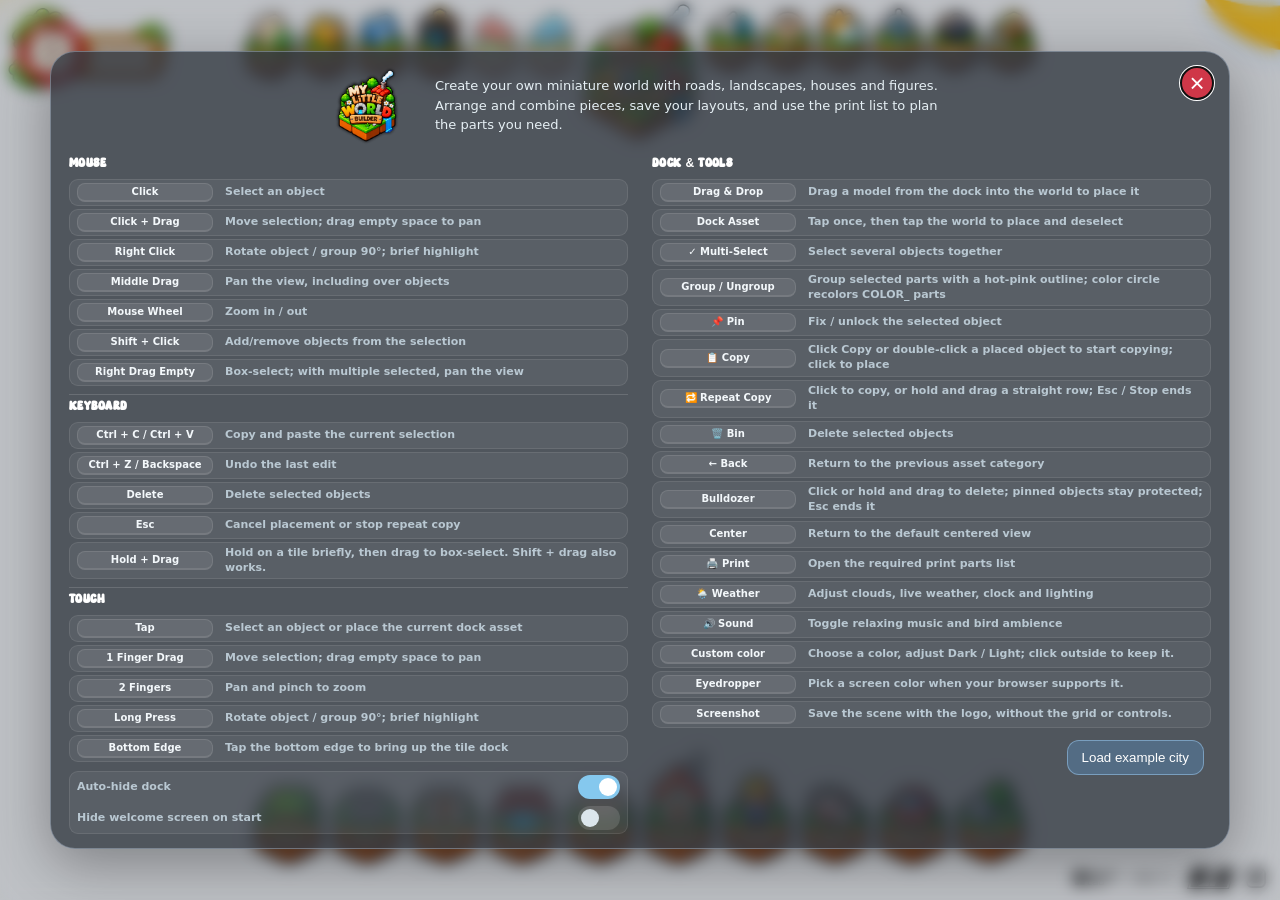
<file: index.html>
<!doctype html><html lang="en"><head><meta charset="utf-8"><meta name="viewport" content="width=device-width,initial-scale=1,viewport-fit=cover"><title>My Little World Builder</title><link rel="icon" type="image/svg+xml" href="assets/IMG/favicon-zoom.svg?v=20261013"><link rel="stylesheet" href="style.css?v=desktop-release-20261031-save-loaded-parts"><style>header:not(.pictureTopbar){visibility:hidden!important}</style><meta property="og:title" content="My Little World Builder"><meta property="og:description" content="Create your own miniature world with roads, landscapes, houses and figures."><meta property="og:image" content="https://drc85.github.io/My-Little-World-Builder/assets/IMG/social-preview-20261013.png"><meta property="og:image:type" content="image/png"><meta property="og:url" content="https://drc85.github.io/My-Little-World-Builder/"><meta property="og:type" content="website"><meta name="twitter:card" content="summary_large_image"><meta name="twitter:title" content="My Little World Builder"><meta name="twitter:description" content="Create your own miniature world with roads, landscapes, houses and figures."><meta name="twitter:image" content="https://drc85.github.io/My-Little-World-Builder/assets/IMG/social-preview-20261013.png"><meta property="og:image:width" content="724"><meta property="og:image:height" content="402"><meta property="og:image:alt" content="My Little World Builder: a miniature town at night with bridges, houses and clouds."></head><body>
<header><div class="topLeft"><button id="clearBtn" title="New world" aria-label="New world"><span>New</span></button><button id="loadBtn" title="Open world" aria-label="Open world"><span>Open</span></button><button id="saveBtn" title="Save world" aria-label="Save world"><span>Save</span></button><button id="partsBtn" title="Print parts" aria-label="Print parts"><span>Print</span></button><span class="toolbarGap" aria-hidden="true"></span><button id="undoBtn" title="Undo (Ctrl+Z / Backspace)" aria-label="Undo (Ctrl+Z / Backspace)"><span>Undo</span></button><button id="redoBtn" title="Redo (Ctrl+Y / Ctrl+Shift+Z)" aria-label="Redo (Ctrl+Y / Ctrl+Shift+Z)"><span>Redo</span></button><span class="toolbarGap" aria-hidden="true"></span><div class="miniControl weatherControl"><button id="cloudBtn" class="cloudBtn" title="Weather and light controls" aria-label="Weather and light controls"><span>Weather</span></button><div id="cloudDrop" class="controlDrop cloudDrop weatherDrop"><b>Weather &amp; Lights</b><div class="weatherTopGrid"><section class="weatherPane environmentPane"><div class="lightStack"><label>Brightness <input id="lightBrightness" type="range" min="20" max="220" value="100"></label><label>Temperature <input id="lightTemp" type="range" min="0" max="100" value="50"></label><label>Contrast <input id="lightContrast" type="range" min="70" max="130" value="100"></label></div><div class="sectionGap"></div><label>Near-city density <input id="cloudNearDensity" type="range" min="0" max="100" value="48"></label><label>Outer density <input id="cloudFarDensity" type="range" min="0" max="100" value="90"></label><label>Over-city density <input id="cloudCityDensity" type="range" min="0" max="100" step="0.5" value="3.5"></label><label>Cloud speed <input id="cloudSpeed" type="range" min="0" max="200" value="100"></label><label>Cloud shape <input id="cloudShape" type="range" min="50" max="180" value="100"></label></section><section class="weatherPane livePane"><fieldset id="dayModeControl" class="dayModeControl"><legend>DAY NIGHT SIMULATOR</legend><div><label><input type="radio" name="dayMode" value="day"><span>Day only</span></label><label><input type="radio" name="dayMode" value="cycle"><span>Day/Night<br>Fast cycle</span></label><label><input type="radio" name="dayMode" value="night"><span>Night only</span></label></div></fieldset><h3>WEATHER SIMULATOR</h3><label class="weatherField">City <input id="weatherCity" placeholder="e.g. Nürnberg" value="Nürnberg"></label><label class="toggleRow compactToggle"><span>Real Time / Weather</span><input id="realTimeWeatherEnabled" type="checkbox"><i></i></label><div class="weatherStatus compactWeatherStatus"><div><span>Status</span><b id="weatherStatus">Simulation</b></div><div><span>Local time</span><b id="weatherTime">—</b></div><div><span>Weather</span><b id="weatherNow">Random weather</b></div></div></section></div></div></div><button id="centerBtn" title="Center view" aria-label="Center view"><span>Center</span></button><button id="bulldozerBtn" title="Bulldozer: click or drag to delete (Esc to exit)" aria-label="Bulldozer" aria-pressed="false"></button></div><div class="topTitle"><img src="assets/IMG/psd/TOPBAR/logo%20middle.png" alt="My Little World Builder"><div id="worldClock" class="worldClock logoClock analogClock" title="World clock"><i class="clockTick t12"></i><i class="clockTick t3"></i><i class="clockTick t6"></i><i class="clockTick t9"></i><b class="clockHand hourHand"></b><b class="clockHand minuteHand"></b><b class="clockHand secondHand"></b><em class="clockPin"></em></div></div><div class="topUtility"><button id="soundBtn" class="soundBtn" title="Mute ambient sound" aria-label="Mute ambient sound"></button><button id="helpBtn" class="helpBtn" title="Quick guide" aria-label="Quick guide"></button></div><div class="brandCredit"><div class="brandMade"><span>BY:</span> <b>3DRCGRAPIX</b> <span>FOR:</span></div><div class="brandLogos"><a href="https://makerworld.com/de/@3DRCGRAPIX/upload" target="_blank" rel="noopener" title="3DRCGRAPIX on MakerWorld"><img src="assets/IMG/bambulab-logo.webp" alt="Bambu Lab"></a><a href="https://space.snapmaker.com/en/creator/91373?tab=models" target="_blank" rel="noopener" title="3DRCGRAPIX on Snapmaker"><img src="assets/IMG/snapmaker-logo.png" alt="Snapmaker"></a></div></div></header>
<div class="app dock-layout" id="appShell">
<main id="viewportWrap"><div id="viewport"></div><div id="marqueeSelect" class="marqueeSelect"></div><div id="selectionBadge"></div><div id="selectionTools" class="selectionTools"><span id="groupTools" hidden><button id="groupBtn" type="button">Group</button><button id="groupColorBtn" class="groupColorBtn" title="Group color" aria-label="Group color"></button><span id="groupColorPanel" hidden><input id="groupColorInput" type="color" value="#ff66b3" aria-label="Choose group color"><button id="groupEyedropper" title="Pick a color from the screen" aria-label="Pick a color">⌖</button></span></span><button id="multiBtn" class="multiBtn" title="Multi-select" aria-label="Multi-select">✓</button><button id="pinBtn" class="pinBtn" title="Fix / unfix selected object" aria-label="Fix selected object">📌</button><button id="copyBtn" class="copyBtn" title="Copy selected object" aria-label="Copy selected object">📋</button><button id="repeatBtn" class="copyBtn" title="Repeat copy — click to place, Esc to stop" aria-label="Repeat copy">🔁</button><button id="trashBtn" class="trashBtn" title="Delete selected object" aria-label="Delete selected object">🗑️</button></div><div id="repeatStatus" hidden role="status"><span>Repeat copy · Click to place</span><button id="stopRepeat">Stop · Esc</button></div><div id="dockHotZone" class="dockHotZone" aria-hidden="true"></div><div id="assetDock" class="assetDock"><div id="dockItems" class="dockItems"></div><button id="dockBack" class="dockBack" title="Back" aria-label="Back"><svg class="backArrow" viewBox="0 0 40 46" aria-hidden="true"><path d="M23 5 L5 23 L23 41 V30 H35 V16 H23 Z" fill="currentColor" stroke="currentColor" stroke-width="3" stroke-linejoin="round"/></svg><span>BACK</span></button></div></main>

</div>
<div id="partsOverlay" class="helpOverlay" aria-hidden="true"><div class="helpModal partsModal" role="dialog" aria-modal="true" aria-labelledby="partsTitle"><button id="partsClose" class="helpClose" title="Close">×</button><div class="partsHeader"><h2 id="partsTitle">BUILD LIST</h2><div class="printActions"><button id="exportParts">Export list</button><span id="exportStatus" role="status"></span></div></div><div class="partsTableWrap"><table class="partsTable"><thead><tr><th></th><th>Part</th><th>Qty</th><th>Pins</th><th>Colors</th><th>Print time</th><th>Weight</th><th class="printPlatform"><img src="assets/IMG/makerworld-icon.ico" alt="MakerWorld"></th><th class="printPlatform"><img src="assets/IMG/snapmaker-icon.webp" alt="Snapmaker"></th></tr></thead><tbody id="partsList"></tbody><tfoot><tr><td></td><td><b>TOTAL</b></td><td><b id="placedTotal">0</b></td><td><b id="pinTotal">0</b></td><td><b id="colorTotal">—</b></td><td><b id="timeTotal">—</b></td><td><b id="weightTotal">—</b></td><td></td><td></td></tr></tfoot></table></div><div class="maker">Add model links in Asset Manager to open them here.</div></div></div>

<div id="helpOverlay" class="helpOverlay" aria-hidden="true"><div class="helpModal" role="dialog" aria-modal="true" aria-labelledby="helpTitle"><button id="helpClose" class="helpClose" title="Close">×</button><div class="welcomeHeader"><img id="helpTitle" class="welcomeLogo" src="assets/IMG/my-little-world-builder-welcome.png" alt="My Little World Builder"><p>Create your own miniature world with roads, landscapes, houses and figures. Arrange and combine pieces, save your layouts, and use the print list to plan the parts you need.</p></div><div class="helpGrid"><section class="guideColumn"><div class="guideSection">MOUSE</div><div><kbd>Click</kbd><span>Select an object</span></div><div><kbd>Click + Drag</kbd><span>Move selection; drag empty space to pan</span></div><div><kbd>Right Click</kbd><span>Rotate object / group 90°; brief highlight</span></div><div><kbd>Middle Drag</kbd><span>Pan the view, including over objects</span></div><div><kbd>Mouse Wheel</kbd><span>Zoom in / out</span></div><div><kbd>Shift + Click</kbd><span>Add/remove objects from the selection</span></div><div><kbd>Right Drag Empty</kbd><span>Box-select; with multiple selected, pan the view</span></div>
<div class="guideSection">TOUCH</div><div><kbd>Tap</kbd><span>Select an object or place the current dock asset</span></div><div><kbd>1 Finger Drag</kbd><span>Move selection; drag empty space to pan</span></div><div><kbd>2 Fingers</kbd><span>Pan and pinch to zoom</span></div><div><kbd>Long Press</kbd><span>Rotate object / group 90°; brief highlight</span></div><div><kbd>Bottom Edge</kbd><span>Tap the bottom edge to bring up the tile dock</span></div>
<div class="welcomeSettings"><label class="toggleRow"><span>Auto-hide dock</span><input id="dockAutoHide" type="checkbox" checked><i></i></label><span>Switch off to keep the asset dock visible.</span><label class="toggleRow welcomeStartupToggle"><span>Hide welcome screen on start</span><input id="hideWelcomeOnStart" type="checkbox"><i></i></label></div></section><section class="guideColumn"><div class="guideSection">KEYBOARD</div><div><kbd>Ctrl + C / Ctrl + V</kbd><span>Copy and paste the current selection</span></div><div><kbd>Ctrl + Z / Backspace</kbd><span>Undo the last edit</span></div><div><kbd>Delete</kbd><span>Delete selected objects</span></div><div><kbd>Esc</kbd><span>Cancel placement or stop repeat copy</span></div>
<div class="guideSection">DOCK & TOOLS</div><div><kbd>Drag &amp; Drop</kbd><span>Drag a model from the dock into the world to place it</span></div><div><kbd>Dock Asset</kbd><span>Tap once, then tap the world to place and deselect</span></div><div><kbd>✓ Multi-Select</kbd><span>Select several objects together</span></div><div><kbd>Group / Ungroup</kbd><span>Group selected parts with a hot-pink outline; color circle recolors COLOR_ parts</span></div><div><kbd>📌 Pin</kbd><span>Fix / unlock the selected object</span></div><div><kbd>📋 Copy</kbd><span>Click Copy or double-click a placed object to start copying; click to place</span></div><div><kbd>🔁 Repeat Copy</kbd><span>Click to copy, or hold and drag a straight row; Esc / Stop ends it</span></div><div><kbd>🗑️ Bin</kbd><span>Delete selected objects</span></div><div><kbd>← Back</kbd><span>Return to the previous asset category</span></div><div><kbd>Bulldozer</kbd><span>Click or hold and drag to delete; pinned objects stay protected; Esc ends it</span></div><div><kbd>Center</kbd><span>Return to the default centered view</span></div><div><kbd>🖨️ Print</kbd><span>Open the required print parts list</span></div><div><kbd>🌦️ Weather</kbd><span>Adjust clouds, live weather, clock and lighting</span></div><div><kbd>🔊 Sound</kbd><span>Toggle relaxing music and bird ambience</span></div>
</section></div></div></div>
<script type="importmap">{"imports":{"three":"./assets/vendor/three/build/three.module.js","three/addons/":"./assets/vendor/three/examples/jsm/"}}</script><script type="module" src="app.js?v=desktop-release-20261031-save-loaded-parts"></script></body></html>
</file>
<file: style.css>
*{box-sizing:border-box}html,body{margin:0;height:100%;overflow:hidden;font-family:Inter,ui-sans-serif,system-ui,-apple-system,Segoe UI,sans-serif;background:#eef2f4;color:#182329}header{height:58px;background:#fff;border-bottom:1px solid #d8e0e4;display:flex;align-items:center;padding:0 16px;gap:26px;box-shadow:0 2px 10px #0000000c;position:relative;z-index:5}.brand{display:flex;align-items:center;gap:10px;min-width:245px;letter-spacing:.7px}.logo{width:30px;height:30px;border-radius:8px;background:#168e68;color:white;display:grid;place-items:center}.project{display:flex;align-items:center;gap:8px;color:#718087;font-size:12px}.project input{border:1px solid #d9e2e5;border-radius:8px;padding:8px 10px;font-weight:650;color:#25353c;width:180px}.toolbar{margin-left:auto;display:flex;gap:7px}.toolbar button,.panelTitle button{border:1px solid #d7e0e3;background:#fff;border-radius:8px;padding:8px 11px;cursor:pointer;font-weight:650;color:#405158}.toolbar button:hover,.toolbar button.active{background:#e8f5ef;border-color:#8dc8b2;color:#117a5a}.app{height:calc(100vh - 58px);display:grid;grid-template-columns:268px minmax(0,1fr) 300px;transition:grid-template-columns .25s ease}.app.parts-closed{grid-template-columns:268px minmax(0,1fr) 0px}.assets,.parts{background:#f9fbfb;position:relative;z-index:4}.assets{border-right:1px solid #d5dfe2;padding:14px;overflow:auto}.parts{border-left:1px solid #d5dfe2;padding:14px;overflow:auto;transition:transform .25s ease,opacity .2s ease;min-width:0}.app.parts-closed .parts{transform:translateX(100%);opacity:0;pointer-events:none;padding-left:0;padding-right:0;border-left:0}.panelTitle{font-size:12px;font-weight:850;letter-spacing:1.3px;color:#52656d;display:flex;justify-content:space-between;align-items:center;margin-bottom:12px}.panelTitle button{padding:2px 8px;font-size:18px}#search{width:100%;padding:10px 11px;border:1px solid #d8e1e4;border-radius:9px;background:#fff;margin-bottom:12px}nav{display:flex;flex-wrap:wrap;gap:6px;margin-bottom:12px}nav button{border:0;background:#edf2f3;color:#5e7077;padding:6px 9px;border-radius:7px;font-size:11px;font-weight:700;cursor:pointer}nav button.active{background:#dcefe7;color:#147a5b}.assetList{display:grid;grid-template-columns:1fr 1fr;gap:9px}.assetCard{background:#fff;border:1px solid #dce4e7;border-radius:10px;overflow:hidden;cursor:grab;box-shadow:0 2px 7px #00000008}.assetCard:hover{border-color:#89bfae;transform:translateY(-1px)}.thumb{height:86px;background:linear-gradient(145deg,#f5f8f8,#e7edef);position:relative;overflow:hidden}.thumb canvas{width:100%!important;height:100%!important}.assetMeta{padding:7px 8px}.assetMeta b{font-size:11px;display:block;white-space:nowrap;overflow:hidden;text-overflow:ellipsis}.assetMeta span{font-size:9px;color:#87949a}#viewportWrap{position:relative;overflow:hidden;background:#dfe7e8}#viewport{position:absolute;inset:0}#viewport canvas{display:block}.worldHint{position:absolute;top:12px;left:50%;transform:translateX(-50%);background:#ffffffd9;backdrop-filter:blur(7px);border:1px solid #d4dddf;border-radius:8px;padding:7px 11px;font-size:10px;color:#617178;pointer-events:none}.shelf{position:absolute;left:20px;right:20px;bottom:16px;height:74px;border:1px solid #cfdadd;background:#ffffffdb;backdrop-filter:blur(8px);border-radius:12px;display:flex;align-items:center;padding:9px 12px;gap:12px;box-shadow:0 8px 25px #34454c16}.shelfLabel{font-size:10px;font-weight:900;letter-spacing:1.3px;color:#66777d}.shelf #shelfDrop{height:52px;flex:1;border:1px dashed #b9c7cb;border-radius:8px;display:flex;align-items:center;padding:0 14px;color:#91a0a5;font-size:11px}.shelf #shelfDrop.over{border-color:#168e68;background:#e7f5ef;color:#168e68}#selectionBadge{position:absolute;left:20px;top:18px;background:#182329;color:white;padding:7px 10px;border-radius:8px;font-size:10px;display:none}.partRow{display:grid;grid-template-columns:1fr auto;gap:6px;padding:10px 0;border-bottom:1px solid #e2e8ea}.partRow b{font-size:11px}.partRow span{font-size:11px;color:#66777d}.partRow small{grid-column:1/3;color:#9aa6aa;font-size:9px}.totals{margin-top:18px;border-top:1px solid #dbe3e5;padding-top:10px}.totals div{display:flex;justify-content:space-between;padding:7px 0;font-size:11px}.totals span{color:#75858b}.maker{margin-top:16px;background:#eef5f2;border-radius:9px;padding:10px;font-size:10px;line-height:1.45;color:#65777c}@media(max-width:1000px){.app{grid-template-columns:220px 1fr}.parts{position:absolute;right:0;top:58px;bottom:0;width:300px}.brand{min-width:auto}.project{display:none}}
/* V4 hierarchical asset browser */
#cats{display:block;margin-bottom:12px}
.catGroup{display:block;margin-bottom:4px}
#cats .catMain{width:100%;display:flex;align-items:center;justify-content:space-between;border:0;background:#edf2f3;color:#52656d;padding:8px 10px;border-radius:7px;font-size:11px;font-weight:800;cursor:pointer;text-align:left}
#cats .catMain:hover{background:#e5eeec}
#cats .catMain.active{background:#dcefe7;color:#147a5b}
#cats .chev{font-size:16px;line-height:10px;transform:rotate(90deg);opacity:.7}
.subCats{margin:4px 0 7px 12px;padding-left:9px;border-left:1px solid #ccd9d6;display:flex;flex-direction:column;gap:2px}
#cats .subCats button{width:100%;border:0;background:transparent;color:#738389;padding:6px 8px;border-radius:6px;font-size:10px;font-weight:700;cursor:pointer;text-align:left}
#cats .subCats button:hover{background:#eef4f2;color:#405158}
#cats .subCats button.active{background:#e4f3ed;color:#147a5b}
/* V4.1: assets live directly inside the category tree */
#cats .chev{transform:none;transition:transform .15s ease}
#cats .chev.open{transform:rotate(90deg)}
.treeSubs{display:block}
.subGroup{margin-bottom:4px}
#cats .subLabel{display:flex!important;justify-content:space-between;align-items:center}
#cats .subLabel small{font-size:9px;opacity:.55}
.nestedAssets{margin:5px 0 9px 0;padding:0 2px 2px 0}
.subGroup .nestedAssets{margin-left:0}

.thumbImage{width:100%;height:100%;display:block;object-fit:contain;pointer-events:none}

/* V6 game-style asset dock */
.app.dock-layout{grid-template-columns:minmax(0,1fr) 300px}.app.dock-layout.parts-closed{grid-template-columns:minmax(0,1fr) 0px}
.assetDock{position:absolute;z-index:8;left:50%;bottom:18px;transform:translateX(-50%);height:116px;max-width:calc(100% - 42px);display:flex;align-items:stretch;gap:10px;padding:10px 12px;border:1px solid rgba(255,255,255,.72);border-radius:25px;background:linear-gradient(180deg,rgba(255,255,255,.82),rgba(238,244,245,.68));box-shadow:0 18px 55px rgba(32,52,60,.22),inset 0 1px 0 rgba(255,255,255,.9);backdrop-filter:blur(22px) saturate(145%);-webkit-backdrop-filter:blur(22px) saturate(145%)}
.dockItems{display:flex;align-items:center;gap:8px;min-width:0;overflow-x:auto;overflow-y:hidden;scrollbar-width:none;padding:1px 2px}.dockItems::-webkit-scrollbar{display:none}
.dockItem{width:86px;height:92px;flex:0 0 86px;border:1px solid rgba(130,151,158,.22);border-radius:18px;background:linear-gradient(145deg,rgba(255,255,255,.96),rgba(231,238,240,.78));box-shadow:0 5px 16px rgba(34,55,62,.11),inset 0 1px 0 #fff;display:flex;flex-direction:column;align-items:center;justify-content:center;gap:6px;color:#405158;cursor:pointer;transition:transform .16s ease,box-shadow .16s ease,border-color .16s ease;position:relative;padding:5px}
button.dockItem{font:inherit}.dockItem:hover{transform:translateY(-8px) scale(1.08);box-shadow:0 13px 25px rgba(34,55,62,.18),inset 0 1px 0 #fff;border-color:rgba(22,142,104,.38)}
.dockIcon{height:49px;min-width:49px;padding:0 7px;border-radius:14px;display:grid;place-items:center;font-size:30px;font-weight:800;color:#168e68;background:linear-gradient(145deg,#f9ffff,#dfece8);text-shadow:0 1px 0 #fff}
.dockLabel{display:block;width:100%;font-size:9px;line-height:11px;font-weight:800;white-space:nowrap;overflow:hidden;text-overflow:ellipsis;text-align:center;color:#52646b}
.dockAsset{cursor:grab}.dockAsset:active{cursor:grabbing}.dockThumb{width:76px;height:62px;border-radius:13px;overflow:hidden;background:linear-gradient(145deg,#f7fafb,#e2eaec);display:grid;place-items:center}.dockThumb img{width:100%;height:100%;object-fit:contain;display:block}.dockAsset .dockLabel{font-size:8.5px}
.dockBack{width:72px;flex:0 0 72px;border:0;border-left:1px solid rgba(122,143,150,.25);background:transparent;color:#52646b;font-size:22px;font-weight:800;display:none;flex-direction:column;align-items:center;justify-content:center;cursor:pointer;border-radius:0 17px 17px 0}.dockBack.show{display:flex}.dockBack span{font-size:8px;letter-spacing:1px;margin-top:4px}.dockBack:hover{color:#168e68;background:rgba(255,255,255,.42)}
.dockEmpty{min-width:240px;display:grid;place-items:center;color:#8b999e;font-size:12px;font-weight:700}.worldHint{top:14px}.shelf{display:none!important}
@media(max-width:1000px){.app.dock-layout{grid-template-columns:1fr}.assetDock{max-width:calc(100% - 24px);bottom:12px}}


/* V6.2 visual polish — milk glass UI + cute 3D-style dock */
body{background:#4b5054}
header{background:rgba(245,248,249,.72);border-bottom:1px solid rgba(255,255,255,.58);box-shadow:0 8px 28px rgba(20,28,32,.16),inset 0 1px 0 rgba(255,255,255,.82);backdrop-filter:blur(24px) saturate(150%);-webkit-backdrop-filter:blur(24px) saturate(150%)}
.project input,.toolbar button{background:rgba(255,255,255,.58);border-color:rgba(255,255,255,.72);box-shadow:inset 0 1px 0 rgba(255,255,255,.72)}
#viewportWrap{background:#4b5054}
.worldHint{background:rgba(244,247,248,.66);border-color:rgba(255,255,255,.64);box-shadow:0 8px 24px rgba(20,28,32,.12);backdrop-filter:blur(18px) saturate(145%);-webkit-backdrop-filter:blur(18px) saturate(145%)}
.assetDock{background:linear-gradient(180deg,rgba(247,250,251,.70),rgba(225,232,235,.54));border:1px solid rgba(255,255,255,.68);box-shadow:0 20px 60px rgba(15,24,28,.30),inset 0 1px 0 rgba(255,255,255,.88),inset 0 -1px 0 rgba(255,255,255,.25);backdrop-filter:blur(30px) saturate(165%);-webkit-backdrop-filter:blur(30px) saturate(165%)}
.dockItem{background:linear-gradient(145deg,rgba(255,255,255,.78),rgba(225,232,235,.54));border-color:rgba(255,255,255,.66);box-shadow:0 7px 18px rgba(28,42,48,.16),inset 0 1px 0 rgba(255,255,255,.92)}
.dockItem:hover{box-shadow:0 16px 30px rgba(20,34,40,.24),inset 0 1px 0 rgba(255,255,255,.96);border-color:rgba(255,255,255,.88)}
.dockIcon{font-family:"Apple Color Emoji","Segoe UI Emoji","Noto Color Emoji",sans-serif;height:52px;min-width:54px;padding:0 8px;border-radius:16px;font-size:30px;line-height:1;background:linear-gradient(145deg,rgba(255,255,255,.95),rgba(221,230,233,.72));box-shadow:0 5px 12px rgba(29,45,51,.16),inset 0 1px 0 #fff,inset 0 -2px 4px rgba(76,96,104,.08);text-shadow:0 2px 3px rgba(0,0,0,.10)}
.dockLabel{color:#34464d;text-shadow:0 1px 0 rgba(255,255,255,.55)}
.dockBack{border-left-color:rgba(255,255,255,.48);color:#34464d}
.parts{background:rgba(247,250,251,.86);backdrop-filter:blur(22px);-webkit-backdrop-filter:blur(22px)}

/* V6.3 help + toolbar layout */
.toolbar{margin-left:auto;display:flex;align-items:center;gap:7px}.toolbar .project{margin-right:3px}.helpBtn{width:34px;height:34px;padding:0!important;border-radius:50%!important;font-size:16px!important;font-weight:900!important}.worldHint{display:none!important}.helpOverlay{position:fixed;inset:0;z-index:50;display:grid;place-items:center;background:rgba(18,23,26,.34);backdrop-filter:blur(7px);-webkit-backdrop-filter:blur(7px);opacity:0;pointer-events:none;transition:opacity .18s ease}.helpOverlay.open{opacity:1;pointer-events:auto}.helpModal{position:relative;width:min(620px,calc(100vw - 36px));padding:26px 26px 24px;border:1px solid rgba(255,255,255,.72);border-radius:25px;background:linear-gradient(145deg,rgba(249,251,252,.88),rgba(226,233,236,.78));box-shadow:0 30px 90px rgba(10,18,22,.38),inset 0 1px 0 rgba(255,255,255,.95);backdrop-filter:blur(30px) saturate(160%);-webkit-backdrop-filter:blur(30px) saturate(160%);transform:translateY(8px) scale(.98);transition:transform .18s ease}.helpOverlay.open .helpModal{transform:none}.helpClose{position:absolute;right:15px;top:14px;width:32px;height:32px;border:1px solid rgba(255,255,255,.7);border-radius:50%;background:rgba(255,255,255,.55);font-size:21px;color:#405158;cursor:pointer}.helpEyebrow{font-size:9px;letter-spacing:1.7px;font-weight:900;color:#168e68;margin-bottom:4px}.helpModal h2{margin:0 0 19px;font-size:22px;color:#26373e}.helpGrid{display:grid;grid-template-columns:1fr 1fr;gap:9px}.helpGrid>div{display:flex;align-items:center;gap:10px;min-height:48px;padding:8px 10px;border:1px solid rgba(255,255,255,.62);border-radius:13px;background:rgba(255,255,255,.45)}.helpGrid kbd{min-width:106px;padding:6px 8px;border:1px solid rgba(103,123,130,.22);border-bottom-width:2px;border-radius:8px;background:rgba(255,255,255,.72);box-shadow:inset 0 1px 0 #fff;font:700 10px/1.2 Inter,system-ui;color:#34464d;text-align:center}.helpGrid span{font-size:10px;line-height:1.3;color:#617178;font-weight:650}@media(max-width:760px){.helpGrid{grid-template-columns:1fr}.toolbar .project span{display:none}.toolbar .project input{width:130px}}

/* V6.5 selection pin */
.pinBtn{position:absolute;z-index:12;width:34px;height:34px;display:none;place-items:center;transform:translate(-50%,-115%);border:1px solid rgba(255,255,255,.82);border-radius:12px;background:rgba(246,249,250,.78);box-shadow:0 8px 24px rgba(15,28,34,.22),inset 0 1px 0 rgba(255,255,255,.95);backdrop-filter:blur(18px) saturate(160%);-webkit-backdrop-filter:blur(18px) saturate(160%);font-size:17px;cursor:pointer;transition:transform .14s ease,background .14s ease,box-shadow .14s ease}
.pinBtn.show{display:grid}.pinBtn:hover{transform:translate(-50%,-115%) scale(1.09)}.pinBtn.locked{background:rgba(255,232,174,.9);box-shadow:0 8px 24px rgba(93,65,8,.24),inset 0 1px 0 rgba(255,255,255,.95)}

/* V6.6 darker world + pill-shaped milk glass chrome */
html,body{background:#202020}
header{height:52px;margin:10px 14px 0;border:1px solid rgba(255,255,255,.22);border-radius:999px;background:linear-gradient(180deg,rgba(255,255,255,.22),rgba(255,255,255,.10));box-shadow:0 14px 42px rgba(0,0,0,.32),inset 0 1px 0 rgba(255,255,255,.35);backdrop-filter:blur(28px) saturate(135%);-webkit-backdrop-filter:blur(28px) saturate(135%);padding:0 14px}
.app{height:calc(100vh - 62px)}
#viewportWrap{background:#202020}
.assetDock{bottom:18px;height:108px;border-radius:999px;padding:8px 14px;background:linear-gradient(180deg,rgba(255,255,255,.20),rgba(255,255,255,.09));border:1px solid rgba(255,255,255,.24);box-shadow:0 18px 60px rgba(0,0,0,.38),inset 0 1px 0 rgba(255,255,255,.32);backdrop-filter:blur(30px) saturate(145%);-webkit-backdrop-filter:blur(30px) saturate(145%)}
.dockItem{height:88px;border-radius:999px;background:linear-gradient(145deg,rgba(255,255,255,.25),rgba(255,255,255,.10));border-color:rgba(255,255,255,.20);box-shadow:0 7px 18px rgba(0,0,0,.22),inset 0 1px 0 rgba(255,255,255,.30)}
.dockIcon{border-radius:999px;background:linear-gradient(145deg,rgba(255,255,255,.30),rgba(255,255,255,.12));box-shadow:0 5px 14px rgba(0,0,0,.18),inset 0 1px 0 rgba(255,255,255,.28)}
.dockLabel{color:#f1f3f4;text-shadow:0 1px 3px rgba(0,0,0,.55)}
.dockBack{color:#f1f3f4;border-left-color:rgba(255,255,255,.18)}
.dockBack:hover{background:rgba(255,255,255,.10);color:#fff}
.project{color:rgba(255,255,255,.72)}
.project input,.toolbar button{background:rgba(255,255,255,.13);border-color:rgba(255,255,255,.20);color:#f2f4f5;box-shadow:inset 0 1px 0 rgba(255,255,255,.22)}
.toolbar button:hover,.toolbar button.active{background:rgba(255,255,255,.22);border-color:rgba(255,255,255,.30);color:#fff}
.brand{color:#f3f5f6}.logo{box-shadow:inset 0 1px 0 rgba(255,255,255,.25)}
.parts{background:rgba(38,40,42,.76);color:#edf1f2;border-left-color:rgba(255,255,255,.12)}
.panelTitle,.partRow span,.totals span,.maker{color:#b9c1c5}.partRow{border-bottom-color:rgba(255,255,255,.10)}.totals{border-top-color:rgba(255,255,255,.12)}.maker{background:rgba(255,255,255,.07)}
@media(max-width:1000px){.parts{top:62px}}


/* V6.7 sky test */
html,body{background:#55B8F2}
#viewportWrap{background:#55B8F2}

/* V6.8 true transparent glass + elastic dock */
header,.assetDock{background:rgba(235,245,250,.12)!important;border-color:rgba(255,255,255,.34)!important;box-shadow:0 18px 55px rgba(15,45,70,.22),inset 0 1px 0 rgba(255,255,255,.42)!important;backdrop-filter:blur(22px) saturate(175%)!important;-webkit-backdrop-filter:blur(22px) saturate(175%)!important}
header:before,.assetDock:before{content:"";position:absolute;inset:0;border-radius:inherit;pointer-events:none;background:linear-gradient(135deg,rgba(255,255,255,.22),rgba(255,255,255,.04) 45%,rgba(255,255,255,.12));}
header{position:relative;overflow:hidden}.toolbar,.brand{position:relative;z-index:1}.assetDock{overflow:visible;transition:height .22s cubic-bezier(.2,.8,.2,1),padding .22s cubic-bezier(.2,.8,.2,1);height:108px}.assetDock:has(.dockItem:hover){height:126px;padding-top:14px;padding-bottom:12px}.dockItems,.dockBack{position:relative;z-index:1;overflow-y:visible}.dockItem{transition:transform .2s cubic-bezier(.2,1.4,.3,1),box-shadow .18s ease}.dockItem:hover{transform:translateY(-10px) scale(1.13)}
@keyframes dockPop{0%{transform:translateY(0) scale(1)}38%{transform:translateY(-13px) scale(1.08)}68%{transform:translateY(2px) scale(.98)}100%{transform:translateY(0) scale(1)}}
.dockItem.dock-pop{animation:dockPop .36s cubic-bezier(.2,.9,.3,1.25)}


/* V6.9 dark blue-gray unified UI + cleaner dock */
:root{--panel:rgba(24,35,45,.88);--panel2:rgba(29,42,53,.84);--line:rgba(255,255,255,.12);--text:#f2f6f8;--muted:#aebdc7}
header{background:linear-gradient(180deg,var(--panel2),var(--panel));border:1px solid var(--line);box-shadow:0 12px 38px rgba(5,12,18,.28),inset 0 1px 0 rgba(255,255,255,.08);backdrop-filter:blur(22px) saturate(125%);-webkit-backdrop-filter:blur(22px) saturate(125%)}
.brand b{font-family:"Arial Rounded MT Bold","Trebuchet MS",system-ui,sans-serif;font-weight:900;letter-spacing:.6px;color:#f7fbff;text-shadow:0 2px 10px rgba(0,0,0,.28)}
.brand .logo{color:#83d8ff}.toolbar button,.project{background:rgba(255,255,255,.065);border-color:rgba(255,255,255,.12);color:#edf5f8}.project input{background:rgba(5,13,19,.26);border-color:rgba(255,255,255,.11);color:#fff}.toolbar button:hover{background:rgba(255,255,255,.12)}
.parts{background:linear-gradient(180deg,var(--panel2),var(--panel));color:var(--text);border-left:1px solid var(--line);box-shadow:-18px 0 42px rgba(5,12,18,.18);backdrop-filter:blur(22px) saturate(125%);-webkit-backdrop-filter:blur(22px) saturate(125%)}
.partRow{border-bottom-color:rgba(255,255,255,.09)}.partRow span,.partRow small,.totals span{color:var(--muted)}.totals{border-top-color:rgba(255,255,255,.10)}.maker{background:rgba(255,255,255,.06);color:#b8c7cf}.panelTitle button{color:#fff}
.assetDock{background:linear-gradient(180deg,rgba(29,42,53,.88),rgba(20,31,41,.90));border:1px solid rgba(255,255,255,.12);box-shadow:0 18px 48px rgba(5,12,18,.30),inset 0 1px 0 rgba(255,255,255,.08);backdrop-filter:blur(24px) saturate(125%);-webkit-backdrop-filter:blur(24px) saturate(125%)}
/* no individual circles/cards in the dock */
.dockItem,.dockItem:hover{background:transparent!important;border-color:transparent!important;box-shadow:none!important}
.dockIcon{background:transparent!important;box-shadow:none!important;border-radius:0!important;text-shadow:0 4px 10px rgba(0,0,0,.28)}
.dockThumb{background:transparent!important;border-radius:0;overflow:visible}.dockThumb img{background:transparent!important}
.dockLabel,.dockAsset .dockLabel{font-family:"Arial Rounded MT Bold","Trebuchet MS",system-ui,sans-serif;font-size:11px;line-height:13px;font-weight:900;color:#f5f9fb;text-shadow:0 2px 6px rgba(0,0,0,.55)}
.dockBack{font-family:"Arial Rounded MT Bold","Trebuchet MS",system-ui,sans-serif;font-size:27px;color:#f5f9fb;border-left-color:rgba(255,255,255,.13)}.dockBack span{font-size:11px;letter-spacing:.8px;font-weight:900}.dockBack:hover{background:rgba(255,255,255,.06);color:#fff}
/* selection tools */
.selectionTools{position:absolute;z-index:12;display:none;align-items:center;gap:6px;transform:translate(-50%,-115%);padding:5px;border:1px solid rgba(255,255,255,.13);border-radius:15px;background:rgba(24,35,45,.90);box-shadow:0 10px 28px rgba(5,12,18,.30);backdrop-filter:blur(18px);-webkit-backdrop-filter:blur(18px)}.selectionTools.show{display:flex}
.pinBtn,.copyBtn,.trashBtn{position:static!important;display:grid!important;transform:none!important;width:34px;height:34px;place-items:center;border:0;border-radius:10px;background:rgba(255,255,255,.07);box-shadow:none;font-size:17px;cursor:pointer;transition:transform .14s ease,background .14s ease}.pinBtn:hover,.copyBtn:hover,.trashBtn:hover{transform:translateY(-2px)!important;background:rgba(255,255,255,.13)}.pinBtn.locked{background:rgba(255,199,74,.22)}.trashBtn:hover{background:rgba(255,91,91,.20)}

/* V6.11 floating glass top dock + collision-safe placement */
html,body{background:#55B8F2}
header{
  position:fixed!important;top:14px;left:18px;right:18px;z-index:30;
  width:auto;height:52px;margin:0!important;padding:0 14px;
  border-radius:999px!important;
  background:rgba(20,31,41,.58)!important;
  border:1px solid rgba(255,255,255,.16)!important;
  box-shadow:0 14px 42px rgba(5,15,25,.24),inset 0 1px 0 rgba(255,255,255,.11)!important;
  backdrop-filter:blur(24px) saturate(145%)!important;
  -webkit-backdrop-filter:blur(24px) saturate(145%)!important;
  overflow:hidden;
}
header:before{background:linear-gradient(135deg,rgba(255,255,255,.10),rgba(255,255,255,.015) 48%,rgba(105,190,230,.055))!important}
.app,.app.dock-layout{height:100vh!important}
#viewportWrap{background:#55B8F2}
.parts{top:0!important;padding-top:82px!important;background:rgba(20,31,41,.58)!important;border-left:1px solid rgba(255,255,255,.16)!important;backdrop-filter:blur(24px) saturate(145%)!important;-webkit-backdrop-filter:blur(24px) saturate(145%)!important}
.assetDock{background:rgba(20,31,41,.58)!important;border:1px solid rgba(255,255,255,.16)!important;box-shadow:0 18px 48px rgba(5,15,25,.25),inset 0 1px 0 rgba(255,255,255,.10)!important;backdrop-filter:blur(24px) saturate(145%)!important;-webkit-backdrop-filter:blur(24px) saturate(145%)!important}

/* V6.12 reorganized floating top dock */
header{display:grid!important;grid-template-columns:1fr auto 1fr!important;align-items:center!important;gap:18px!important;padding:0 14px!important}
.topLeft,.topRight{display:flex;align-items:center;gap:7px;min-width:0}.topRight{justify-content:flex-end}.topTitle{justify-self:center;white-space:nowrap;font-family:"Arial Rounded MT Bold","Trebuchet MS",ui-rounded,system-ui,sans-serif;font-size:20px;font-weight:900;letter-spacing:.5px;color:#fff;text-shadow:0 2px 9px rgba(0,0,0,.32);transform:rotate(-.3deg)}
header .project{color:#c7d4dc}header .project input{background:rgba(255,255,255,.08);border:1px solid rgba(255,255,255,.13);color:#fff;box-shadow:inset 0 1px 0 rgba(255,255,255,.05)}
header button{border:1px solid rgba(255,255,255,.10)!important;background:rgba(255,255,255,.055)!important;color:#eef6fa!important;border-radius:11px!important;padding:8px 10px!important;font-weight:800!important;cursor:pointer;transition:background .15s ease,transform .15s ease}header button:hover{background:rgba(255,255,255,.12)!important;transform:translateY(-1px)}header button span{font-size:11px}.helpBtn{width:34px;height:34px;padding:0!important;border-radius:50%!important;font-size:16px!important}
.app.dock-layout,.app.dock-layout.parts-closed{grid-template-columns:minmax(0,1fr)!important}
.partsModal{width:min(520px,calc(100vw - 36px));max-height:min(680px,calc(100vh - 60px));overflow:auto}.partsModal #partsList{margin-top:8px}.partsModal .partRow{border-bottom-color:rgba(255,255,255,.09)}
@media(max-width:900px){header{grid-template-columns:1fr auto!important}.topTitle{display:none}.topRight button span{display:none}.project span{display:none}.project input{width:130px}}

/* V6.14 unified dark transparent glass dialogs */
.helpOverlay{background:rgba(5,12,19,.24)!important;backdrop-filter:blur(8px)!important;-webkit-backdrop-filter:blur(8px)!important}
.helpModal,.partsModal{background:rgba(20,31,41,.68)!important;border:1px solid rgba(255,255,255,.16)!important;box-shadow:0 28px 80px rgba(4,12,20,.42),inset 0 1px 0 rgba(255,255,255,.10)!important;backdrop-filter:blur(26px) saturate(145%)!important;-webkit-backdrop-filter:blur(26px) saturate(145%)!important;color:#eef6fa!important}
.helpModal h2,.partsModal h2{color:#f5fbff!important}.helpEyebrow{color:#72d8bf!important}.helpGrid>div{background:rgba(255,255,255,.055)!important;border-color:rgba(255,255,255,.09)!important}.helpGrid kbd{background:rgba(255,255,255,.08)!important;border-color:rgba(255,255,255,.10)!important;box-shadow:none!important;color:#f3f8fb!important}.helpGrid span,.maker,.totals span{color:#b9c8d2!important}.helpClose{background:rgba(255,255,255,.07)!important;border-color:rgba(255,255,255,.12)!important;color:#eef6fa!important}.partRow{color:#eef6fa!important}.soundBtn{width:36px;height:34px;padding:0!important;font-size:15px!important}

/* V6.15 — chunky game HUD inspired by the approved mockup */
header{
  top:22px!important;left:30px!important;right:30px!important;height:96px!important;
  padding:10px 20px!important;gap:24px!important;
  background:linear-gradient(180deg,rgba(25,58,82,.78),rgba(18,43,63,.68))!important;
  border:1px solid rgba(255,255,255,.34)!important;
  box-shadow:0 18px 48px rgba(10,30,46,.28),inset 0 1px 0 rgba(255,255,255,.22)!important;
  backdrop-filter:blur(28px) saturate(145%)!important;-webkit-backdrop-filter:blur(28px) saturate(145%)!important;
}
.topLeft,.topRight{height:100%;gap:12px!important}.topLeft{justify-content:flex-start}.topRight{justify-content:flex-end}
.project{height:58px;padding:0 14px;border-radius:22px;background:rgba(5,22,36,.20);border:1px solid rgba(255,255,255,.08);gap:8px!important}
.project span{font-family:"Arial Rounded MT Bold","Trebuchet MS",system-ui,sans-serif;color:#d9e9f3!important;font-weight:900;font-size:11px}
.project input{width:160px!important;border:0!important;background:transparent!important;padding:8px 2px!important;font-family:"Arial Rounded MT Bold","Trebuchet MS",system-ui,sans-serif;font-size:14px!important}
header button{min-width:62px;height:66px;padding:7px 8px!important;border:0!important;background:transparent!important;border-radius:18px!important;display:flex;flex-direction:column;align-items:center;justify-content:center;gap:4px;color:#f4f9fc!important}
header button:hover{background:rgba(255,255,255,.10)!important;transform:translateY(-3px)!important}
header button::before{font-size:27px;line-height:28px;filter:drop-shadow(0 3px 5px rgba(0,0,0,.22))}
#saveBtn::before{content:"💾"}#loadBtn::before{content:"📂"}#clearBtn::before{content:"✨"}
#centerBtn::before{content:"⌂";font-size:31px}#screenshotBtn::before{content:"📷"}#partsBtn::before{content:"🧊"}#helpBtn::before{content:"?";font-size:26px;font-weight:1000}#soundBtn::before{content:"🔇"}
#saveBtn,#loadBtn,#clearBtn{font-size:0}#saveBtn::after{content:"Save"}#loadBtn::after{content:"Load"}#clearBtn::after{content:"New"}
header button::after,header button span{font-family:"Arial Rounded MT Bold","Trebuchet MS",system-ui,sans-serif;font-size:11px!important;font-weight:900;color:#f4f9fc;text-shadow:0 2px 5px rgba(0,0,0,.35)}
#centerBtn,#screenshotBtn,#partsBtn{font-size:0}#centerBtn span,#screenshotBtn span,#partsBtn span{display:block!important}
.helpBtn,.soundBtn{width:62px!important;height:66px!important;border-radius:18px!important;font-size:0!important}
#soundBtn::after{content:"Sound"}.helpBtn::after{content:"Help"}
.topTitle{font-size:24px!important;line-height:1.0;text-align:center;max-width:360px;color:#fff!important;text-shadow:0 3px 0 rgba(15,44,63,.38),0 6px 14px rgba(0,0,0,.25);letter-spacing:.7px!important}
.assetDock{bottom:24px!important;height:148px!important;min-height:148px!important;padding:15px 20px!important;border-radius:42px!important;background:linear-gradient(180deg,rgba(25,58,82,.78),rgba(18,43,63,.68))!important;border:1px solid rgba(255,255,255,.34)!important;box-shadow:0 20px 52px rgba(10,30,46,.30),inset 0 1px 0 rgba(255,255,255,.20)!important;backdrop-filter:blur(28px) saturate(145%)!important;-webkit-backdrop-filter:blur(28px) saturate(145%)!important;transition:height .18s ease,transform .18s ease,padding .18s ease}
.assetDock:has(.dockItem:hover){height:164px!important;min-height:164px!important;padding-top:18px!important}
.dockItems{gap:13px!important;padding:8px 4px!important}.dockItem{width:102px!important;height:112px!important;flex-basis:102px!important;gap:8px!important}.dockItem:hover{transform:translateY(-10px) scale(1.10)!important}
.dockIcon{height:66px!important;min-width:66px!important;font-size:39px!important}.dockThumb{width:94px!important;height:76px!important}.dockLabel,.dockAsset .dockLabel{font-size:12px!important;line-height:14px!important}.dockBack{width:92px!important;flex-basis:92px!important;font-size:31px!important}.dockBack span{font-size:12px!important;margin-top:7px!important}
@media(max-width:1100px){header{left:14px!important;right:14px!important}.topTitle{font-size:19px!important}.project input{width:120px!important}header button{min-width:52px}.assetDock{max-width:calc(100% - 28px)!important}}
#soundBtn.sound-on::before{content:"🔊"}


/* V6.16 - game HUD icon bubbles + soft hover glow */
header button::before{
  width:42px;height:42px;display:grid;place-items:center;
  border-radius:15px;
  background:linear-gradient(180deg,rgba(255,255,255,.18),rgba(5,24,39,.18));
  border:1px solid rgba(255,255,255,.13);
  box-shadow:inset 0 1px 0 rgba(255,255,255,.20),0 5px 12px rgba(3,14,24,.18);
  transition:filter .18s ease,box-shadow .18s ease,transform .18s ease,background .18s ease;
}
header button:hover::before{
  transform:translateY(-1px) scale(1.06);
  background:linear-gradient(180deg,rgba(117,218,255,.28),rgba(35,122,169,.18));
  box-shadow:0 0 18px rgba(101,211,255,.46),inset 0 1px 0 rgba(255,255,255,.32);
  filter:brightness(1.12);
}
header button:hover{color:#fff!important;text-shadow:0 0 10px rgba(125,220,255,.45)}
.assetDock .dockItem,.assetDock .dockBack{transition:transform .2s cubic-bezier(.2,1.35,.3,1),filter .18s ease,text-shadow .18s ease!important}
.assetDock .dockItem:hover,.assetDock .dockBack:hover{filter:brightness(1.20) drop-shadow(0 0 11px rgba(105,218,255,.60));text-shadow:0 0 12px rgba(110,220,255,.65)!important}
.assetDock .dockItem:hover .dockLabel,.assetDock .dockBack:hover span{color:#fff!important;text-shadow:0 0 10px rgba(105,218,255,.80),0 2px 5px rgba(0,0,0,.55)!important}

/* V6.18 — aligned selection, wooden logo, monochrome HUD, slimmer dock */
.topTitle{height:84px!important;width:min(360px,28vw)!important;display:flex!important;align-items:center;justify-content:center;transform:none!important;overflow:visible}
.topTitle img{display:block;max-width:100%;max-height:80px;width:auto;height:auto;object-fit:contain;filter:drop-shadow(0 5px 9px rgba(0,0,0,.30))}
/* monochrome/translucent game HUD icons — no colored emoji */
header button::before{font-family:Arial,system-ui,sans-serif!important;color:rgba(240,249,255,.90)!important;text-shadow:0 2px 7px rgba(0,0,0,.32)!important;filter:none!important;background:rgba(255,255,255,.055)!important;border-color:rgba(255,255,255,.10)!important}
#saveBtn::before{content:"▣"!important;font-size:27px!important}#loadBtn::before{content:"▱"!important;font-size:32px!important}#clearBtn::before{content:"＋"!important;font-size:31px!important}
#centerBtn::before{content:"⌂"!important;font-size:31px!important}#screenshotBtn::before{content:"▣"!important;font-size:26px!important}#partsBtn::before{content:"◇"!important;font-size:29px!important}#helpBtn::before{content:"?"!important;font-size:26px!important}#soundBtn::before{content:"◖))"!important;font-size:15px!important;letter-spacing:-2px!important}#soundBtn.sound-on::before{content:"◖)))"!important}
header button:hover::before{color:#fff!important;background:rgba(118,216,255,.14)!important;box-shadow:0 0 18px rgba(101,211,255,.40),inset 0 1px 0 rgba(255,255,255,.22)!important}
/* about 0.5 cm less air above and below */
.assetDock{height:110px!important;min-height:110px!important;padding:5px 18px!important;border-radius:34px!important}
.assetDock:has(.dockItem:hover){height:124px!important;min-height:124px!important;padding-top:8px!important;padding-bottom:4px!important}
.dockItems{padding:2px 4px!important}.dockItem{height:96px!important}.dockIcon{height:56px!important;min-width:58px!important;font-size:34px!important}.dockThumb{height:62px!important;width:88px!important}.dockBack{height:94px!important}
.selectionTools{transform:translate(-50%,-108%)!important}
@media(max-width:1100px){.topTitle{width:220px!important}.topTitle img{max-height:68px}}

/* V6.19 — clean mockup-style HUD icons */
header button::before{
  content:""!important;
  width:42px!important;height:42px!important;
  background-color:rgba(8,32,49,.30)!important;
  background-repeat:no-repeat!important;
  background-position:center!important;
  background-size:25px 25px!important;
  border:1px solid rgba(255,255,255,.11)!important;
  border-radius:15px!important;
  box-shadow:inset 0 1px 0 rgba(255,255,255,.14),0 4px 11px rgba(4,18,29,.16)!important;
  filter:none!important;
}
#saveBtn::before{background-image:url("data:image/svg+xml,%3Csvg xmlns='http://www.w3.org/2000/svg' viewBox='0 0 24 24' fill='none' stroke='%23eaf7ff' stroke-width='2' stroke-linecap='round' stroke-linejoin='round'%3E%3Cpath d='M5 3h12l2 2v16H5z'/%3E%3Cpath d='M8 3v6h8V3M8 21v-7h8v7'/%3E%3C/svg%3E")!important}
#loadBtn::before{background-image:url("data:image/svg+xml,%3Csvg xmlns='http://www.w3.org/2000/svg' viewBox='0 0 24 24' fill='none' stroke='%23eaf7ff' stroke-width='2' stroke-linecap='round' stroke-linejoin='round'%3E%3Cpath d='M3 7h7l2 2h9v10H3z'/%3E%3Cpath d='M3 7V5h7l2 2'/%3E%3C/svg%3E")!important}
#clearBtn::before{background-image:url("data:image/svg+xml,%3Csvg xmlns='http://www.w3.org/2000/svg' viewBox='0 0 24 24' fill='none' stroke='%23eaf7ff' stroke-width='2' stroke-linecap='round'%3E%3Cpath d='M12 4v16M4 12h16'/%3E%3C/svg%3E")!important}
#centerBtn::before{background-image:url("data:image/svg+xml,%3Csvg xmlns='http://www.w3.org/2000/svg' viewBox='0 0 24 24' fill='%23eaf7ff'%3E%3Cpath d='M3 11.2 12 3l9 8.2v9.3a.5.5 0 0 1-.5.5H15v-6H9v6H3.5a.5.5 0 0 1-.5-.5z'/%3E%3C/svg%3E")!important}
#screenshotBtn::before{background-image:url("data:image/svg+xml,%3Csvg xmlns='http://www.w3.org/2000/svg' viewBox='0 0 24 24' fill='none' stroke='%23eaf7ff' stroke-width='2' stroke-linecap='round' stroke-linejoin='round'%3E%3Cpath d='M4 7h4l1.5-2h5L16 7h4v12H4z'/%3E%3Ccircle cx='12' cy='13' r='4'/%3E%3C/svg%3E")!important}
#partsBtn::before{background-image:url("data:image/svg+xml,%3Csvg xmlns='http://www.w3.org/2000/svg' viewBox='0 0 24 24' fill='none' stroke='%23eaf7ff' stroke-width='1.8' stroke-linejoin='round'%3E%3Cpath d='m12 2 5 3-5 3-5-3zM7 5v6l5 3 5-3V5M4 13l4 2.4v4.8L4 22l-4-2v-4.6zM20 13l4 2.4v4.8L20 22l-4-2v-4.6z' transform='translate(0 -1)'/%3E%3C/svg%3E")!important}
#helpBtn::before{background-image:url("data:image/svg+xml,%3Csvg xmlns='http://www.w3.org/2000/svg' viewBox='0 0 24 24' fill='none' stroke='%23eaf7ff' stroke-width='2.4' stroke-linecap='round'%3E%3Cpath d='M8.8 8.5a3.4 3.4 0 1 1 5.3 2.8c-1.5 1-2.1 1.6-2.1 3'/%3E%3Ccircle cx='12' cy='18' r='1' fill='%23eaf7ff' stroke='none'/%3E%3C/svg%3E")!important}
/* speaker OFF = speaker only; ON = sound-wave lines */
#soundBtn::before{background-image:url("data:image/svg+xml,%3Csvg xmlns='http://www.w3.org/2000/svg' viewBox='0 0 24 24' fill='none' stroke='%23eaf7ff' stroke-width='2' stroke-linecap='round' stroke-linejoin='round'%3E%3Cpath d='M4 10v4h4l5 4V6L8 10z'/%3E%3C/svg%3E")!important}
#soundBtn.sound-on::before{background-image:url("data:image/svg+xml,%3Csvg xmlns='http://www.w3.org/2000/svg' viewBox='0 0 24 24' fill='none' stroke='%23eaf7ff' stroke-width='2' stroke-linecap='round' stroke-linejoin='round'%3E%3Cpath d='M4 10v4h4l5 4V6L8 10zM16 9c1.5 1.5 1.5 4.5 0 6M18.5 6.5c3 3 3 8 0 11'/%3E%3C/svg%3E")!important}
header button:hover::before{background-color:rgba(83,181,229,.20)!important;box-shadow:0 0 18px rgba(101,211,255,.42),inset 0 1px 0 rgba(255,255,255,.22)!important}
/* V7.2 selection + clean HUD pictograms */
.selectionTools{box-shadow:0 10px 28px rgba(5,12,18,.30),0 0 18px rgba(225,248,255,.18)!important}
header button::before{background-size:25px 25px!important;background-position:center!important;background-repeat:no-repeat!important;background-color:rgba(255,255,255,.035)!important;border:1px solid rgba(255,255,255,.08)!important;box-shadow:inset 0 1px 0 rgba(255,255,255,.06)!important}
header button:hover::before{background-color:rgba(140,225,255,.13)!important;box-shadow:0 0 16px rgba(150,230,255,.38),inset 0 1px 0 rgba(255,255,255,.14)!important}
/* simpler, visually consistent white game-HUD icons */
#saveBtn::before{background-image:url("data:image/svg+xml,%3Csvg xmlns='http://www.w3.org/2000/svg' viewBox='0 0 24 24' fill='none' stroke='%23f3fbff' stroke-width='2.1' stroke-linecap='round' stroke-linejoin='round'%3E%3Cpath d='M5 3h12l2 2v16H5z'/%3E%3Cpath d='M8 3v6h8V3M8 21v-7h8v7'/%3E%3C/svg%3E")!important}
#loadBtn::before{background-image:url("data:image/svg+xml,%3Csvg xmlns='http://www.w3.org/2000/svg' viewBox='0 0 24 24' fill='none' stroke='%23f3fbff' stroke-width='2.1' stroke-linecap='round' stroke-linejoin='round'%3E%3Cpath d='M3 6h7l2 2h9v11H3z'/%3E%3C/svg%3E")!important}
#clearBtn::before{background-image:url("data:image/svg+xml,%3Csvg xmlns='http://www.w3.org/2000/svg' viewBox='0 0 24 24' fill='none' stroke='%23f3fbff' stroke-width='2.1' stroke-linecap='round'%3E%3Cpath d='M12 5v14M5 12h14'/%3E%3C/svg%3E")!important}
#centerBtn::before{background-image:url("data:image/svg+xml,%3Csvg xmlns='http://www.w3.org/2000/svg' viewBox='0 0 24 24' fill='none' stroke='%23f3fbff' stroke-width='2.1' stroke-linecap='round' stroke-linejoin='round'%3E%3Cpath d='m4 11 8-7 8 7v9h-6v-6h-4v6H4z'/%3E%3C/svg%3E")!important}
#screenshotBtn::before{background-image:url("data:image/svg+xml,%3Csvg xmlns='http://www.w3.org/2000/svg' viewBox='0 0 24 24' fill='none' stroke='%23f3fbff' stroke-width='2.1' stroke-linecap='round' stroke-linejoin='round'%3E%3Cpath d='M4 8h4l2-2h4l2 2h4v11H4z'/%3E%3Ccircle cx='12' cy='13.5' r='3.5'/%3E%3C/svg%3E")!important}
#partsBtn::before{background-image:url("data:image/svg+xml,%3Csvg xmlns='http://www.w3.org/2000/svg' viewBox='0 0 24 24' fill='none' stroke='%23f3fbff' stroke-width='1.9' stroke-linejoin='round'%3E%3Cpath d='m12 3 4 2.3-4 2.3-4-2.3zM8 5.3v4.6l4 2.3 4-2.3V5.3M6 13l3 1.7v3.6L6 20l-3-1.7v-3.6zM18 13l3 1.7v3.6L18 20l-3-1.7v-3.6z'/%3E%3C/svg%3E")!important}
#helpBtn::before{background-image:url("data:image/svg+xml,%3Csvg xmlns='http://www.w3.org/2000/svg' viewBox='0 0 24 24' fill='none' stroke='%23f3fbff' stroke-width='2.3' stroke-linecap='round'%3E%3Cpath d='M9 9a3 3 0 1 1 4.6 2.5c-1.2.8-1.6 1.5-1.6 2.5'/%3E%3Cpath d='M12 18h.01'/%3E%3C/svg%3E")!important}


/* V7.3 — Nomad-style selection, compact HUD, restored dock ease */
header{
  height:76px!important; top:16px!important;
  padding:4px 18px!important; overflow:visible!important;
}
.topLeft,.topRight{height:68px!important}
.project{height:48px!important}
header button{height:58px!important;min-width:58px!important;padding:4px 7px!important}
header button::before{width:36px!important;height:36px!important;background-size:23px 23px!important;border-radius:13px!important}
header button::after,header button span{font-size:10px!important}
.helpBtn,.soundBtn{width:58px!important;height:58px!important}
.topTitle{height:104px!important;width:min(370px,29vw)!important;position:relative;z-index:20;overflow:visible!important}
.topTitle img{max-height:104px!important;max-width:100%!important;filter:drop-shadow(0 5px 9px rgba(0,0,0,.32))}
/* clean, instantly recognizable HUD symbols */
#saveBtn::before{background-image:url("data:image/svg+xml,%3Csvg xmlns='http://www.w3.org/2000/svg' viewBox='0 0 24 24'%3E%3Cpath fill='%23f5fbff' d='M4 3h13l3 3v15H4V3zm3 1v6h9V4H7zm1 10v5h8v-5H8z'/%3E%3C/svg%3E")!important}
#loadBtn::before{background-image:url("data:image/svg+xml,%3Csvg xmlns='http://www.w3.org/2000/svg' viewBox='0 0 24 24'%3E%3Cpath fill='%23f5fbff' d='M2 6h8l2 2h10l-2 11H3L2 6zm2-3h6l2 2h8v2h-9l-2-2H4v1H2V5a2 2 0 0 1 2-2z'/%3E%3C/svg%3E")!important}
#clearBtn::before{background-image:url("data:image/svg+xml,%3Csvg xmlns='http://www.w3.org/2000/svg' viewBox='0 0 24 24'%3E%3Cpath fill='%23f5fbff' d='M6 2h9l4 4v16H6V2zm8 2v4h4l-4-4z'/%3E%3Cpath fill='%23234459' d='M11 11h2v3h3v2h-3v3h-2v-3H8v-2h3z'/%3E%3C/svg%3E")!important}
#centerBtn::before{background-image:url("data:image/svg+xml,%3Csvg xmlns='http://www.w3.org/2000/svg' viewBox='0 0 24 24'%3E%3Cpath fill='%23f5fbff' d='m2 11 10-9 10 9-2 2-1-1v9h-5v-6h-4v6H5v-9l-1 1-2-2z'/%3E%3C/svg%3E")!important}
#screenshotBtn::before{background-image:url("data:image/svg+xml,%3Csvg xmlns='http://www.w3.org/2000/svg' viewBox='0 0 24 24'%3E%3Cpath fill='%23f5fbff' d='M8 5l2-2h4l2 2h5v15H3V5h5zm4 3a5 5 0 1 0 0 10 5 5 0 0 0 0-10zm0 2.5a2.5 2.5 0 1 1 0 5 2.5 2.5 0 0 1 0-5z'/%3E%3C/svg%3E")!important}
#partsBtn::before{background-image:url("data:image/svg+xml,%3Csvg xmlns='http://www.w3.org/2000/svg' viewBox='0 0 24 24'%3E%3Cg fill='%23f5fbff'%3E%3Cpath d='m12 2 5 3-5 3-5-3 5-3zm-5 5 4 2.4v5L7 12V7zm10 0v5l-4 2.4v-5L17 7z'/%3E%3Cpath d='m6 13 4 2.4-4 2.4-4-2.4L6 13zm12 0 4 2.4-4 2.4-4-2.4 4-2.4zM2 17l3 1.8V22l-3-1.8V17zm8 0v3.2L7 22v-3.2l3-1.8zm4 0 3 1.8V22l-3-1.8V17zm8 0v3.2L19 22v-3.2l3-1.8z'/%3E%3C/g%3E%3C/svg%3E")!important}
#helpBtn::before{background-image:url("data:image/svg+xml,%3Csvg xmlns='http://www.w3.org/2000/svg' viewBox='0 0 24 24'%3E%3Cpath fill='%23f5fbff' d='M12 2a10 10 0 1 0 0 20 10 10 0 0 0 0-20zm0 17a1.3 1.3 0 1 1 0-2.6A1.3 1.3 0 0 1 12 19zm1.2-5.1v1h-2.4v-1.5c0-1.2.7-1.8 1.6-2.4.8-.5 1.3-.9 1.3-1.7 0-.9-.7-1.5-1.7-1.5-1.1 0-1.8.6-2 1.7L7.7 9c.4-2.2 2-3.5 4.4-3.5 2.5 0 4.2 1.4 4.2 3.6 0 1.8-1 2.7-2.2 3.5-.6.4-.9.7-.9 1.3z'/%3E%3C/svg%3E")!important}
/* Dock: bring back the springy/eased game feel */
.assetDock{transition:height .28s cubic-bezier(.22,.9,.25,1),padding .28s cubic-bezier(.22,.9,.25,1),transform .28s cubic-bezier(.22,.9,.25,1)!important}
.assetDock:has(.dockItem:hover){height:128px!important;min-height:128px!important;padding-top:10px!important;padding-bottom:6px!important}
.assetDock .dockItem,.assetDock .dockBack{transition:transform .24s cubic-bezier(.18,1.55,.32,1),filter .20s ease,text-shadow .20s ease!important}
.assetDock .dockItem:hover{transform:translateY(-11px) scale(1.13)!important}
.dockItem.dock-pop{animation:dockPop .38s cubic-bezier(.18,1.55,.32,1)!important}

/* V7.4 — restore crisp render + centered logo + emoji HUD */
header{height:70px!important;top:16px!important;padding:3px 18px!important;overflow:visible!important;display:flex!important;align-items:center!important}
.topLeft,.topRight{height:62px!important;position:relative;z-index:4}
.topTitle{position:absolute!important;left:50%!important;top:50%!important;transform:translate(-50%,-50%)!important;width:min(330px,27vw)!important;height:100px!important;z-index:8!important;pointer-events:none!important;display:flex!important;align-items:center!important;justify-content:center!important;overflow:visible!important}
.topTitle img{max-height:100px!important;max-width:100%!important;width:auto!important;height:auto!important;object-fit:contain!important}
.topRight{margin-left:auto!important}
header button{height:54px!important;min-width:58px!important;padding:3px 7px!important}
header button::before{background-image:none!important;background-color:rgba(255,255,255,.035)!important;width:36px!important;height:36px!important;display:flex!important;align-items:center!important;justify-content:center!important;font-family:"Segoe UI Emoji","Apple Color Emoji","Noto Color Emoji",sans-serif!important;font-size:25px!important;line-height:1!important;border-radius:13px!important;filter:drop-shadow(0 2px 3px rgba(0,0,0,.22))!important}
#saveBtn::before{content:"💾"!important}#loadBtn::before{content:"📂"!important}#clearBtn::before{content:"✨"!important}#centerBtn::before{content:"🏠"!important}#screenshotBtn::before{content:"📷"!important}#partsBtn::before{content:"🧊"!important}#helpBtn::before{content:"❓"!important}
#soundBtn::before{content:"🔇"!important;font-size:24px!important}#soundBtn.sound-on::before{content:"🔊"!important}
header button:hover::before{background-color:rgba(145,226,255,.12)!important;box-shadow:0 0 18px rgba(170,235,255,.42),inset 0 1px 0 rgba(255,255,255,.15)!important;transform:translateY(-2px) scale(1.06)!important}
/* bottom dock keeps the pre-v7 soft spring */
.assetDock{transition:height .32s cubic-bezier(.2,.85,.25,1),padding .32s cubic-bezier(.2,.85,.25,1),transform .32s cubic-bezier(.2,.85,.25,1)!important}
.assetDock:has(.dockItem:hover){height:128px!important;min-height:128px!important;padding-top:10px!important;padding-bottom:6px!important}
.assetDock .dockItem{transition:transform .26s cubic-bezier(.2,1.45,.3,1),filter .22s ease!important;transform-origin:50% 75%!important}
.assetDock .dockItem:hover{transform:translateY(-10px) scale(1.12)!important;filter:drop-shadow(0 0 10px rgba(220,248,255,.65))!important}

/* V7.5 — clean emoji HUD; remove legacy icon layers */
#saveBtn::before,#loadBtn::before,#clearBtn::before,#centerBtn::before,#screenshotBtn::before,#partsBtn::before,#soundBtn::before,#helpBtn::before{
  background-image:none!important;
  background-repeat:no-repeat!important;
  background-position:center!important;
  background-size:0 0!important;
}
header button::before{
  border:0!important;
  box-shadow:none!important;
  background:transparent!important;
}
header button:hover::before{
  background:rgba(145,226,255,.10)!important;
  box-shadow:0 0 17px rgba(170,235,255,.38)!important;
}

/* V7.9 — selection controls clear of selected object */
.selectionTools{transform:translate(-50%,-100%)!important;}


/* V1 baseline — dock back stays on the LEFT */
.assetDock .dockBack{order:-1!important;border-left:0!important;border-right:1px solid rgba(255,255,255,.16)!important;border-radius:17px 0 0 17px!important}
.assetDock .dockItems{order:0!important}

/* V1 — selected asset name follows the floating selection controls */
#selectionBadge{
  position:absolute!important;
  left:0;
  top:0;
  z-index:13;
  transform:translate(-50%,-100%);
  margin-top:-66px;
  max-width:280px;
  padding:6px 11px!important;
  border:1px solid rgba(255,255,255,.13)!important;
  border-radius:11px!important;
  background:rgba(24,35,45,.90)!important;
  box-shadow:0 8px 22px rgba(5,12,18,.24)!important;
  backdrop-filter:blur(18px);
  -webkit-backdrop-filter:blur(18px);
  color:#fff!important;
  font-size:10px!important;
  font-weight:700;
  white-space:nowrap;
  overflow:hidden;
  text-overflow:ellipsis;
  pointer-events:none;
}
\n/* Day/night status */\n.dayNightPill{position:absolute;z-index:18;left:50%;top:92px;transform:translateX(-50%);pointer-events:none;padding:7px 13px;border-radius:999px;background:rgba(24,36,55,.48);border:1px solid rgba(255,255,255,.22);backdrop-filter:blur(10px);color:#fff;font:700 12px/1 system-ui,sans-serif;letter-spacing:.08em;box-shadow:0 5px 18px rgba(16,27,45,.12);transition:background .8s ease}\n/* day/night visibility fix */
.dayNightPill{left:auto!important;right:28px!important;top:88px!important;transform:none!important;display:block!important;min-width:82px;text-align:center;background:rgba(18,29,48,.72)!important;border:1px solid rgba(255,255,255,.34)!important;font-size:13px!important;z-index:40!important;box-shadow:0 6px 22px rgba(0,0,0,.18)!important}

/* Settings + always-visible day/night status */
.topStatus.dayNightPill{position:static!important;left:auto!important;right:auto!important;top:auto!important;transform:none!important;display:flex!important;align-items:center;justify-content:center;min-width:76px;height:34px;box-sizing:border-box;padding:0 10px!important;margin:0!important;background:rgba(18,29,48,.48)!important;border:1px solid rgba(255,255,255,.18)!important;font-size:11px!important;z-index:auto!important;box-shadow:none!important;white-space:nowrap}
.settingsBtn{width:36px!important;height:34px!important;padding:0!important;font-size:16px!important;border-radius:12px!important}.settingsModal{width:min(520px,calc(100vw - 36px))}.settingsGrid{display:grid;gap:10px;margin:4px 0 14px}.settingsGrid label{display:flex;align-items:center;justify-content:space-between;gap:18px;min-height:46px;padding:8px 12px;border:1px solid rgba(255,255,255,.09);border-radius:13px;background:rgba(255,255,255,.055);color:#eef6fa;font:700 12px system-ui}.settingsGrid input[type=text],.settingsGrid input:not([type]){width:210px}.settingsGrid #weatherCity{width:min(240px,48vw);border:1px solid rgba(255,255,255,.14);border-radius:9px;background:rgba(255,255,255,.08);color:#fff;padding:9px 10px;outline:none}.toggleRow input{position:absolute;opacity:0;pointer-events:none}.toggleRow i{width:42px;height:24px;border-radius:999px;background:rgba(255,255,255,.13);position:relative;transition:.2s}.toggleRow i:after{content:"";position:absolute;width:18px;height:18px;left:3px;top:3px;border-radius:50%;background:#dce6ec;transition:.2s}.toggleRow input:checked+i{background:#36b98d}.toggleRow input:checked+i:after{transform:translateX(18px);background:white}.settingsApply{width:100%;padding:11px;border:1px solid rgba(255,255,255,.15);border-radius:12px;background:rgba(90,205,166,.18);color:#effff9;font-weight:800;cursor:pointer}.weatherStatus{display:grid;grid-template-columns:1fr 1fr 1fr;gap:8px;margin-top:12px}.weatherStatus>div{padding:10px;border-radius:11px;background:rgba(255,255,255,.05);border:1px solid rgba(255,255,255,.08)}.weatherStatus span{display:block;color:#91a6b3;font:700 9px system-ui;text-transform:uppercase;letter-spacing:.08em;margin-bottom:4px}.weatherStatus b{display:block;color:#f3f8fb;font:700 11px system-ui;overflow-wrap:anywhere}.settingsNote{margin:12px 2px 0;color:#9fb2bd;font:600 10px/1.45 system-ui}.rainDrop{pointer-events:none}@media(max-width:900px){.topStatus.dayNightPill{min-width:34px;width:34px;padding:0!important;font-size:0!important}.topStatus.dayNightPill::first-letter{font-size:13px}.weatherStatus{grid-template-columns:1fr}}

/* V-next: cleaner clock/settings chrome */
.worldClock{font:800 18px/1 ui-monospace,SFMono-Regular,Consolas,monospace;color:#f5fbff;letter-spacing:.06em;min-width:58px;text-align:center;text-shadow:0 2px 8px rgba(0,0,0,.28);padding:0 2px;align-self:center;background:none!important;border:0!important;box-shadow:none!important}
.settingsBtn{width:58px!important;height:58px!important;padding:0!important;border-radius:18px!important;font-size:0!important;display:flex!important;align-items:center;justify-content:center}
.settingsBtn::before{content:"⚙️";font-family:"Apple Color Emoji","Segoe UI Emoji","Noto Color Emoji",sans-serif;font-size:26px!important;line-height:1}
.dayNightPill{display:none!important}
/* Parts BOM table */
.partsModal{width:min(900px,calc(100vw - 36px))!important}
.partsTableWrap{margin-top:10px;overflow-x:auto;border:1px solid rgba(255,255,255,.10);border-radius:14px;background:rgba(255,255,255,.035)}
.partsTable{width:100%;border-collapse:collapse;min-width:720px;color:#eef6fa;font-size:11px}
.partsTable th{padding:9px 10px;text-align:left;color:#91a6b3;font-size:9px;text-transform:uppercase;letter-spacing:.08em;border-bottom:1px solid rgba(255,255,255,.10)}
.partsTable td{padding:9px 10px;border-bottom:1px solid rgba(255,255,255,.075);vertical-align:middle}
.partsTable tbody tr:last-child td{border-bottom:1px solid rgba(255,255,255,.10)}
.partsTable tfoot td{padding:12px 10px;background:rgba(255,255,255,.055);border-bottom:0;color:#f7fbfd}
.partThumb{width:68px;height:48px;display:grid;place-items:center;overflow:hidden;border-radius:9px;background:rgba(255,255,255,.035)}
.partThumb img,.partThumb canvas{width:100%!important;height:100%!important;object-fit:contain}
.partName b{display:block;font-size:11px}.partName small{display:block;margin-top:3px;color:#91a6b3;font-size:9px}
.partTableRow.hasLink{cursor:pointer}.partTableRow.hasLink:hover{background:rgba(255,255,255,.06)}
/* Settings icon same visual scale as the other HUD icons */
.settingsBtn{min-width:62px!important;width:62px!important;height:66px!important;padding:7px 8px!important;border-radius:18px!important;font-size:0!important}
.settingsBtn::before{content:"⚙️"!important;font-family:"Apple Color Emoji","Segoe UI Emoji","Noto Color Emoji",sans-serif!important;font-size:27px!important;line-height:28px!important;filter:drop-shadow(0 3px 5px rgba(0,0,0,.22))}

/* Custom wooden logo + clock built into the lower clock board */
header{overflow:visible!important}
.topTitle{width:min(255px,22vw)!important;height:155px!important;top:52%!important;overflow:visible!important}
.topTitle img{max-height:155px!important;max-width:100%!important;filter:drop-shadow(0 5px 9px rgba(0,0,0,.28))!important}
.logoClock{position:absolute!important;left:50%;bottom:9px;transform:translateX(-50%);z-index:4;display:block;font:900 16px/1 ui-monospace,SFMono-Regular,Consolas,monospace!important;color:#2c160d!important;text-shadow:0 1px 0 rgba(255,220,160,.38)!important;letter-spacing:.18em!important;min-width:78px!important;padding:0!important;background:none!important;border:0!important;pointer-events:none}
/* Compact controls to the left of Home */
.miniControl{position:relative;display:flex;align-items:center}
.cloudBtn,.lightBtn{min-width:62px!important;width:62px!important;height:66px!important;padding:7px 8px!important;border-radius:18px!important;font-size:0!important;display:flex!important;flex-direction:column;align-items:center;justify-content:center}
.cloudBtn::before,.lightBtn::before{display:block;font-family:"Apple Color Emoji","Segoe UI Emoji",sans-serif;font-size:25px!important;line-height:28px}.cloudBtn::before{content:"☁️"}.lightBtn::before{content:"💡"}.cloudBtn span,.lightBtn span{display:block!important;font-size:9px!important;line-height:11px;margin-top:2px}
.controlDrop{position:absolute;top:72px;left:0;width:245px;padding:13px 14px;border:1px solid rgba(255,255,255,.16);border-radius:15px;background:rgba(20,31,41,.96);box-shadow:0 15px 38px rgba(5,12,18,.30);color:#eef6fa;display:none;z-index:80;backdrop-filter:none!important;-webkit-backdrop-filter:none!important}
.controlDrop.open{display:block}.controlDrop>b{display:block;margin:0 0 9px;font:900 12px system-ui}.controlDrop label{display:grid;grid-template-columns:92px 1fr;align-items:center;gap:9px;margin:8px 0;font:700 10px system-ui;color:#c7d5dd}.controlDrop input[type=range]{width:100%;accent-color:#72d8bf}.lightDrop{left:0}.cloudDrop{left:0}
/* Keep dialog blur, but compact dropdowns themselves never blur the world. */
@media(max-width:1100px){.topTitle{width:190px!important;height:125px!important}.topTitle img{max-height:125px!important}.logoClock{bottom:7px!important;font-size:13px!important}.cloudBtn,.lightBtn{min-width:48px!important;width:48px!important}}


/* V-UI polish: icon consistency, lower logo, clock in carved slots */
.topTitle{
  top:72%!important;
  width:min(270px,23vw)!important;
  height:168px!important;
}
.topTitle img{max-height:168px!important;max-width:100%!important}
.logoClock{
  bottom:10px!important;
  font-family:Impact,"Arial Black",system-ui,sans-serif!important;
  font-size:22px!important;
  font-weight:1000!important;
  color:#6b3219!important;
  text-shadow:0 2px 0 #140904,0 0 1px #000!important;
  letter-spacing:.29em!important;
  min-width:104px!important;
  transform:translateX(-47%)!important;
}
/* Make Clouds/Lights use the same emoji + label language as the other HUD controls. */
.cloudBtn,.lightBtn,.settingsBtn{font-size:0!important;position:relative!important}
.cloudBtn::before,.lightBtn::before,.settingsBtn::before{
  display:block!important;
  width:auto!important;height:auto!important;
  background:none!important;
  font-family:"Apple Color Emoji","Segoe UI Emoji","Noto Color Emoji",sans-serif!important;
  font-size:27px!important;line-height:29px!important;
  filter:drop-shadow(0 3px 5px rgba(0,0,0,.22));
}
.cloudBtn::before{content:"☁️"!important}
.lightBtn::before{content:"💡"!important}
.settingsBtn::before{content:"🌦️"!important}
.cloudBtn span,.lightBtn span,.settingsBtn span{
  display:block!important;
  font-family:Inter,ui-sans-serif,system-ui,sans-serif!important;
  font-size:9px!important;line-height:11px!important;
  font-weight:800!important;margin-top:2px!important;color:#eef6fa!important;
}
.settingsBtn{display:flex!important;flex-direction:column!important;align-items:center!important;justify-content:center!important}
@media(max-width:1100px){
 .topTitle{top:70%!important;width:205px!important;height:135px!important}
 .topTitle img{max-height:135px!important}
 .logoClock{bottom:8px!important;font-size:16px!important;letter-spacing:.25em!important;min-width:82px!important}
}


/* Multi-select + stronger playful dock typography */
.selectionTools .multiBtn{font-size:18px!important}.selectionTools .multiBtn.active{background:rgba(91,218,166,.22)!important;box-shadow:inset 0 0 0 1px rgba(122,255,200,.35)!important}
.dockLabel,.dockAsset .dockLabel{font-family:"Cooper Black","Arial Rounded MT Bold","Trebuchet MS",system-ui,sans-serif!important;font-size:15px!important;line-height:16px!important;font-weight:900!important;letter-spacing:.01em!important;text-shadow:0 2px 0 rgba(0,0,0,.35),0 3px 7px rgba(0,0,0,.55)!important}
.dockBack span{font-family:"Cooper Black","Arial Rounded MT Bold","Trebuchet MS",system-ui,sans-serif!important;font-size:14px!important;font-weight:900!important}

/* V next — app-like non-selectable UI + dock hover expansion */
html,body,#app,.app,#viewportWrap,#viewport,header,.assetDock,.assetDock *{
  -webkit-user-select:none!important;user-select:none!important;
  -webkit-user-drag:none!important;
}
img{ -webkit-user-drag:none!important; user-drag:none!important; }
/* Grow the dock as soon as the pointer enters it, before any item hover. */
.assetDock:hover{
  height:138px!important;min-height:138px!important;
  padding-top:14px!important;padding-bottom:9px!important;
}
/* Item growth happens only on the item itself, with room already provided by dock hover. */
.assetDock .dockItem:hover{transform:translateY(-9px) scale(1.10)!important}
.dockItem{width:112px!important;flex-basis:112px!important;height:108px!important}
.dockIcon{height:70px!important;min-width:72px!important;font-size:43px!important}
.dockThumb{width:104px!important;height:78px!important}
.dockLabel,.dockAsset .dockLabel{
  font-size:16px!important;line-height:18px!important;
  letter-spacing:.075em!important;
}
.dockBack{width:98px!important;flex-basis:98px!important}.dockBack span{letter-spacing:.11em!important}

/* Dock typography: uppercase labels with wider tracking */
.dockLabel,.dockAsset .dockLabel,.dockBack span{
  text-transform:uppercase!important;
  letter-spacing:.10em!important;
}

/* Stable dock hover state — dock size depends ONLY on pointer being inside the dock. */
.assetDock:hover,
.assetDock:has(.dockItem:hover),
.assetDock:has(.dockBack:hover){
  height:138px!important;
  min-height:138px!important;
  padding-top:14px!important;
  padding-bottom:9px!important;
}
/* Child hover is completely independent from the dock expansion. */
.assetDock .dockItem:hover{
  transform:translateY(-9px) scale(1.10)!important;
}
.assetDock .dockBack:hover{
  transform:scale(1.06)!important;
}


/* V-next interaction polish */
/* Move the complete floating top bar + its attached wooden logo down together. */
header{top:34px!important}
/* Keep the logo attached to the bar; extra headroom prevents the artwork being clipped by the page edge. */
.topTitle{top:70%!important}

/* UI remains non-selectable, but dock asset cards must still be native-draggable. */
.assetDock .dockAsset{-webkit-user-drag:element!important;user-drag:element!important}

/* Desktop-style right-drag selection rectangle. */
.marqueeSelect{position:absolute;display:none;z-index:30;pointer-events:none;border:1px solid rgba(135,225,255,.95);background:rgba(86,190,235,.16);box-shadow:inset 0 0 0 1px rgba(255,255,255,.18);border-radius:3px}
.marqueeSelect.show{display:block}

/* Requested font/audio/file UI patch */
@font-face{font-family:'Milkyway';src:url('assets/FONTS/Milkyway%20DEMO.ttf') format('truetype');font-display:swap}
.dockLabel,.dockAsset .dockLabel,.dockBack span{font-family:'Milkyway','Cooper Black','Arial Rounded MT Bold',system-ui,sans-serif!important;letter-spacing:.10em!important}
.logoClock{color:#d99647!important;font-weight:1000!important;text-shadow:0 2px 0 #4a2412,0 3px 3px rgba(0,0,0,.78)!important}
.screenshotControl{position:relative!important}.screenshotDrop{right:0!important;left:auto!important;top:72px!important;width:190px!important;min-width:190px!important;padding:13px!important}.screenshotDrop b{display:block;margin-bottom:10px;color:#f5f9fb}.shotActions{display:flex;gap:8px}.shotActions button{flex:1!important;height:34px!important;min-width:0!important;border-radius:10px!important;background:rgba(255,255,255,.09)!important;border:1px solid rgba(255,255,255,.13)!important;color:#fff!important;font-weight:900!important;cursor:pointer!important}.shotActions button::before,.shotActions button::after{display:none!important;content:none!important}

/* Multi-select check button: same visual language as Pin/Copy/Delete, no emoji box */
.selectionTools .multiBtn{position:static!important;display:grid!important;transform:none!important;width:34px!important;height:34px!important;place-items:center!important;border:0!important;border-radius:10px!important;background:rgba(255,255,255,.07)!important;box-shadow:none!important;color:#fff!important;font-family:Arial,sans-serif!important;font-size:22px!important;font-weight:900!important;line-height:1!important;cursor:pointer!important;transition:transform .14s ease,background .14s ease!important}
.selectionTools .multiBtn:hover{transform:translateY(-2px)!important;background:rgba(255,255,255,.13)!important}
.selectionTools .multiBtn.active{background:rgba(91,218,166,.22)!important;box-shadow:none!important}


/* V group-drag + carved clock slots */
.logoClock{
  bottom:14px!important;
  left:50%!important;
  transform:translateX(-50%)!important;
  min-width:0!important;
  width:112px!important;
  height:28px!important;
  display:flex!important;
  align-items:center!important;
  justify-content:center!important;
  gap:0!important;
  letter-spacing:0!important;
  color:#d99647!important;
  font-family:Impact,"Arial Black",system-ui,sans-serif!important;
  font-size:22px!important;
  font-weight:1000!important;
  text-shadow:0 2px 0 #4a2412,0 3px 3px rgba(0,0,0,.78)!important;
}
.logoClock span{display:flex;width:23px;height:27px;align-items:center;justify-content:center;flex:0 0 23px;line-height:27px}
.logoClock i{display:flex;width:12px;height:27px;align-items:center;justify-content:center;flex:0 0 12px;font-style:normal;color:#f4c06c;text-shadow:0 1px 0 #4a2412,0 2px 2px #000;animation:clockBlink 1s steps(1,end) infinite}
@keyframes clockBlink{50%{opacity:.18}}
.selectionTools .multiBtn{appearance:none!important;-webkit-appearance:none!important;font-family:Arial,Helvetica,sans-serif!important;color:#fff!important;font-size:22px!important;font-weight:900!important;border:0!important;border-radius:10px!important;background:rgba(255,255,255,.07)!important;box-shadow:none!important}
.selectionTools .multiBtn.active{background:rgba(91,218,166,.22)!important;color:#bfffe3!important}

/* Clock final alignment/color */
.logoClock{bottom:12px!important;color:#4a2412!important;text-shadow:0 1px 0 rgba(255,221,165,.95),0 2px 1px rgba(255,195,105,.7),0 3px 2px rgba(0,0,0,.32)!important}
.logoClock span{color:#4a2412!important;text-shadow:0 1px 0 rgba(255,221,165,.95),0 2px 1px rgba(255,195,105,.7),0 3px 2px rgba(0,0,0,.32)!important}
/* FINAL V1 topbar/weather merge */
.topLeft,.topRight{align-items:center!important}
.weatherDrop{width:330px!important;max-height:min(76vh,650px);overflow:auto;padding:14px!important}
.weatherDivider{height:1px;background:rgba(255,255,255,.12);margin:10px 0 12px}
.weatherField{display:flex!important;align-items:center;justify-content:space-between;gap:12px}
.weatherField input{width:180px;border:1px solid rgba(255,255,255,.14);border-radius:9px;background:rgba(255,255,255,.08);color:#fff;padding:7px 9px;outline:none}
.compactToggle{display:flex!important;align-items:center;justify-content:space-between!important;padding:7px 0!important}
.compactWeatherStatus{grid-template-columns:1fr!important;gap:5px!important;margin-top:8px!important}
.compactWeatherStatus>div{padding:7px 9px!important}
.cloudBtn::before{content:"🌦️"!important}
/* Final V1: use the supplied Milkyway typeface for the logo clock. */
.logoClock,
.logoClock span,
.logoClock i{
  font-family:'Milkyway', ui-monospace, SFMono-Regular, Consolas, monospace !important;
}

/* Final V1 weather dropdown positioning */
.topRight .miniControl:has(#cloudBtn){position:relative}
#cloudDrop.weatherDrop{left:auto!important;right:0!important;transform:none!important;max-width:min(330px,calc(100vw - 24px))!important;box-sizing:border-box}
#weatherApply.settingsApply{background:#35b985!important;border-color:#64d7ad!important;color:#fff!important;box-shadow:0 3px 10px rgba(32,145,104,.28)!important}
#weatherApply.settingsApply:hover{background:#42c995!important}


/* Final V1 polish: clock slots, printer icon, light preset control */
/* Move the clock digits 8px down from the previous position. */
.logoClock{bottom:4px!important;}
/* Put each digit in its own carved slot; keep colon dots independently positioned. */
.logoClock span{width:23px!important;flex-basis:23px!important;text-align:center!important;}
.logoClock i{position:relative!important;width:12px!important;flex-basis:12px!important;font-size:0!important;color:transparent!important;text-shadow:none!important;animation:none!important;}
.logoClock i::before,.logoClock i::after{content:"";position:absolute;left:50%;width:3px;height:3px;border-radius:50%;transform:translateX(-50%);background:#f7e4bd;box-shadow:0 1px 1px rgba(45,20,8,.85);animation:clockDotBlink 1s steps(1,end) infinite;}
.logoClock i::before{top:3px!important;}
.logoClock i::after{bottom:5px!important;}
@keyframes clockDotBlink{50%{opacity:.22}}
/* Parts uses a 3D-printer emoji like the rest of the HUD. */
#partsBtn::before{content:"🖨️"!important;background:none!important;width:auto!important;height:auto!important;font-family:"Apple Color Emoji","Segoe UI Emoji","Noto Color Emoji",sans-serif!important;font-size:27px!important;line-height:29px!important;filter:drop-shadow(0 3px 5px rgba(0,0,0,.22))!important;}
/* Native select styled to match the compact light dropdown. */
#lightDrop select{width:100%;min-width:118px;border:1px solid rgba(255,255,255,.14);border-radius:8px;background:#263640;color:#eef7fa;padding:6px 7px;font:700 10px system-ui;outline:none;}
/* Final V1: combined Weather + Lights panel */
#screenshotBtn,.screenshotControl,#lightBtn,#lightDrop{display:none!important}
.weatherControl{position:relative!important}
#cloudDrop.weatherDrop{width:620px!important;max-width:min(620px,calc(100vw - 24px))!important;right:0!important;left:auto!important;padding:16px!important;overflow:auto!important}
.weatherTopGrid{display:grid;grid-template-columns:1.18fr .82fr;gap:18px;align-items:start}
.weatherPane,.lightPane{min-width:0}.weatherPane+ .weatherPane{border-left:1px solid rgba(255,255,255,.12);padding-left:18px}
.weatherPane h3,.lightPane h3{margin:0 0 10px;color:#fff;font:900 12px system-ui;letter-spacing:.5px;text-transform:uppercase}
#cloudDrop.weatherDrop label{grid-template-columns:112px minmax(110px,1fr)!important}
.livePane label.weatherField{grid-template-columns:52px 1fr!important}.livePane .toggleRow{display:flex!important;justify-content:space-between!important;grid-template-columns:none!important}
.lightPane{padding-top:2px}.lightGrid{display:grid;grid-template-columns:1fr 1fr;column-gap:20px;row-gap:0}.lightGrid label{grid-template-columns:92px minmax(110px,1fr)!important}
#lightPbrPreset{width:100%;border:1px solid rgba(255,255,255,.14);border-radius:8px;background:#263640;color:#eef7fa;padding:6px 7px;font:700 10px system-ui;outline:none}
@media(max-width:720px){#cloudDrop.weatherDrop{width:min(94vw,620px)!important}.weatherTopGrid,.lightGrid{grid-template-columns:1fr}.weatherPane+ .weatherPane{border-left:0;border-top:1px solid rgba(255,255,255,.12);padding-left:0;padding-top:14px}}

/* FINAL V1 — two-line asset labels + real preview mosaics */
.dockLabel,.dockAsset .dockLabel{display:block!important;min-height:36px!important;max-height:38px!important;white-space:normal!important;text-align:center!important;line-height:17px!important;overflow:hidden!important;}
.dockAsset{justify-content:flex-start!important;padding-top:3px!important;}
.dockAsset .dockThumb{flex:0 0 auto!important;margin-bottom:1px!important;}
.dockPreviewCategory{justify-content:flex-start!important;padding-top:4px!important;}
.dockMosaic{width:82px;height:68px;display:grid;grid-template-columns:1fr 1fr;grid-template-rows:1fr 1fr;gap:2px;overflow:hidden;border-radius:12px;flex:0 0 auto;}
.dockMosaicCell{display:flex;align-items:center;justify-content:center;min-width:0;min-height:0;overflow:hidden;background:rgba(255,255,255,.05);border-radius:5px;}
.dockMosaicCell img{width:100%;height:100%;object-fit:contain;display:block;}
.dockPreviewCategory .dockLabel{margin-top:2px!important;font-size:14px!important;line-height:15px!important;}
\n\n/* Dock/clock polish — simple two-line labels and carved clock alignment */\n/* Pull the text block upward so both lines stay comfortably inside the dock. */\n.dockAsset .dockLabel,.dockPreviewCategory .dockLabel{\n  min-height:30px!important;max-height:32px!important;line-height:14px!important;\n  margin-top:-2px!important;transform:translateY(-2px)!important;\n}\n.dockAsset .dockThumb{margin-bottom:0!important;}\n.dockPreviewCategory .dockMosaic{margin-bottom:0!important;}\n/* Clock: digits 4 px higher; upper dot 2 px higher and lower dot 3 px higher. */\n.logoClock{bottom:8px!important;}\n.logoClock i::before{top:1px!important;}\n.logoClock i::after{bottom:8px!important;}\n
/* Final dock anchor polish: the dock expands upward, while labels stay pinned to the bottom. */
.assetDock{
  transform:translateX(-50%)!important;
  transform-origin:50% 100%!important;
  align-items:flex-end!important;
}
.assetDock:hover,
.assetDock:has(.dockItem:hover),
.assetDock:has(.dockBack:hover){
  height:138px!important;
  min-height:138px!important;
  padding-top:14px!important;
  padding-bottom:9px!important;
}
.assetDock .dockItems{
  align-self:flex-end!important;
  align-items:flex-end!important;
  height:112px!important;
  padding-top:0!important;
  padding-bottom:0!important;
}
.assetDock .dockItem{
  height:108px!important;
  justify-content:flex-end!important;
  transform-origin:50% 100%!important;
}
.assetDock .dockIcon,
.assetDock .dockThumb,
.assetDock .dockMosaic{
  flex:0 0 auto!important;
}
.assetDock .dockLabel,
.assetDock .dockAsset .dockLabel{
  flex:0 0 36px!important;
  min-height:36px!important;
  max-height:36px!important;
  display:flex!important;
  align-items:flex-start!important;
  justify-content:center!important;
  text-align:center!important;
  overflow:visible!important;
}
.assetDock .dockBack{
  align-self:flex-end!important;
  height:108px!important;
  transform-origin:50% 100%!important;
}
/* Individual cards may ease upward, but never resize/reflow the dock itself. */
.assetDock .dockItem:hover{transform:translateY(-9px) scale(1.10)!important}
.assetDock .dockBack:hover{transform:translateY(-4px) scale(1.05)!important}

/* Selection header + tools: one compact floating block */
#selectionBadge{
  margin-top:-47px!important;
  min-height:34px!important;
  max-width:360px!important;
  display:none;
  align-items:center!important;
  gap:8px!important;
  padding:7px 10px!important;
  border-radius:12px 12px 9px 9px!important;
  font-size:11px!important;
  overflow:visible!important;
  text-overflow:clip!important;
}
#selectionBadge .selectionName{font-weight:900;letter-spacing:.02em;white-space:nowrap}
#selectionBadge .selectionMeta{display:flex;align-items:center;gap:6px;color:#e9f2f6;font-weight:800;white-space:nowrap}
#selectionBadge .selectionMeta em{font-style:normal;color:rgba(255,255,255,.42);margin:0 1px}
#selectionBadge .selectionFixed{font-size:8px;letter-spacing:.08em;color:#9ff0cf}
.selectionColors{display:inline-flex;align-items:center;gap:4px}
.selectionColors i{display:block;width:9px;height:9px;border-radius:50%;box-shadow:0 0 0 1px rgba(255,255,255,.28),0 1px 3px rgba(0,0,0,.32)}
.selectionTools{border-radius:9px 9px 14px 14px!important}

/* Road asset cards: exactly two text rows: size / type + ROAD */
.assetDock .dockAsset .dockLabel{line-height:17px!important;letter-spacing:.08em!important}

/* FINAL UI correction pass */
/* Dock cards stay bottom-anchored. Hover scales from the bottom and never translates upward. */
.assetDock{overflow:visible!important}
.assetDock .dockItems{height:116px!important;overflow:visible!important;align-items:flex-end!important}
.assetDock .dockItem,.assetDock .dockBack{height:110px!important;transform-origin:50% 100%!important;overflow:visible!important}
.assetDock .dockItem:hover{transform:scale(1.10)!important;z-index:20!important}
.assetDock .dockBack:hover{transform:scale(1.05)!important}
.assetDock .dockThumb{height:68px!important;max-height:68px!important;margin:0 auto!important}
.assetDock .dockMosaic{height:64px!important;max-height:64px!important;margin:0 auto!important}
.assetDock .dockIcon{height:64px!important;max-height:64px!important;display:flex!important;align-items:flex-end!important;justify-content:center!important}
.assetDock .dockLabel,.assetDock .dockAsset .dockLabel{height:36px!important;min-height:36px!important;max-height:36px!important;margin:0!important;transform:none!important;align-items:center!important;line-height:16px!important}
/* Main category cards: previews/icons sit lower, safely inside the dock. */
.assetDock:not(:hover) .dockItem{transform:none!important}
.dockPreviewCategory{padding-top:0!important}
.dockPreviewCategory .dockMosaic{margin-bottom:4px!important}
/* Clock back upward into the carved recess. */
.logoClock{bottom:12px!important}
/* Bigger, truly centered Apply button. */
#weatherApply.settingsApply{display:block!important;width:88%!important;min-height:54px!important;margin:14px auto 10px!important;font-size:15px!important;text-align:center!important}
/* BOM/3D Print color dots */
.partColors{display:inline-flex;gap:6px;align-items:center;vertical-align:middle}
.partColors i{width:13px;height:13px;border-radius:50%;display:inline-block;box-shadow:0 0 0 1px rgba(255,255,255,.25),0 1px 3px rgba(0,0,0,.35)}
/* Small fixed branding credit */
.brandCredit{position:fixed;right:18px;bottom:10px;z-index:18;display:flex;align-items:center;gap:8px;padding:5px 8px;border-radius:10px;background:rgba(15,34,47,.50);backdrop-filter:blur(5px);color:#e9f2f6;font:700 8px/1.1 system-ui;letter-spacing:.03em;pointer-events:none}
.brandCredit b{font-size:10px}.brandCredit img{height:18px;width:auto;max-width:82px;object-fit:contain;filter:brightness(0) invert(1);opacity:.88}

/* 2026-10-08 visual alignment fix */
/* Never allow category/asset previews to poke through the top edge. */
.assetDock{overflow:hidden!important;}
.assetDock .dockItems{height:96px!important;align-items:flex-end!important;overflow:visible!important;}
.assetDock .dockItem,.assetDock .dockBack{height:94px!important;min-height:94px!important;justify-content:flex-end!important;transform-origin:50% 100%!important;}
.assetDock .dockThumb{height:56px!important;max-height:56px!important;}
.assetDock .dockMosaic{height:54px!important;max-height:54px!important;}
.assetDock .dockIcon{height:54px!important;max-height:54px!important;align-items:flex-end!important;}
.assetDock .dockLabel,.assetDock .dockAsset .dockLabel{height:34px!important;min-height:34px!important;max-height:34px!important;line-height:15px!important;}
/* Dock itself grows upward once; cards then scale independently from their bottom edge. */
.assetDock:hover{height:138px!important;min-height:138px!important;padding-top:12px!important;padding-bottom:9px!important;}
.assetDock:hover .dockItems{height:112px!important;}
.assetDock:hover .dockItem,.assetDock:hover .dockBack{height:106px!important;min-height:106px!important;}
.assetDock .dockItem:hover{transform:scale(1.08)!important;}
.assetDock .dockBack:hover{transform:scale(1.04)!important;}
/* Move logo clock farther upward into the four carved number slots. */
.logoClock{bottom:16px!important;}
/* Center Apply inside the entire live-weather column. */
.livePane #weatherApply.settingsApply{width:min(100%,260px)!important;min-height:56px!important;margin:14px auto 10px!important;justify-self:center!important;align-self:center!important;display:block!important;text-align:center!important;}
/* Branding stays readable but unobtrusive. */
.brandCredit{right:14px!important;bottom:8px!important;background:rgba(15,34,47,.38)!important;}
.brandCredit img{filter:none!important;height:20px!important;max-width:92px!important;}
/* Final compact Weather + Lights two-column layout */
#cloudDrop.weatherDrop{width:620px!important;max-width:min(620px,calc(100vw - 24px))!important;max-height:min(82vh,700px)!important;overflow:auto!important}
#cloudDrop .weatherTopGrid{display:grid!important;grid-template-columns:1fr 1fr!important;gap:20px!important;align-items:stretch!important}
#cloudDrop .environmentPane{padding-right:18px!important;border-right:1px solid rgba(255,255,255,.12)!important}
#cloudDrop .livePane{border-left:0!important;padding-left:0!important;display:flex!important;flex-direction:column!important}
#cloudDrop .lightStack{display:grid!important;gap:0!important}
#cloudDrop .sectionGap{height:14px!important;margin:8px 0 12px!important;border-bottom:1px solid rgba(255,255,255,.12)!important}
#cloudDrop .environmentPane>label,#cloudDrop .lightStack label{display:grid!important;grid-template-columns:112px minmax(110px,1fr)!important;align-items:center!important;gap:12px!important;min-height:36px!important}
#cloudDrop .livePane .weatherStatus{margin-top:12px!important}
#cloudDrop #weatherApply.settingsApply{width:100%!important;max-width:none!important;min-height:58px!important;margin:16px 0 10px!important;font-size:16px!important}
@media(max-width:720px){#cloudDrop .weatherTopGrid{grid-template-columns:1fr!important}#cloudDrop .environmentPane{padding-right:0!important;border-right:0!important;border-bottom:1px solid rgba(255,255,255,.12)!important;padding-bottom:14px!important}}


/* FINAL weather compact alignment */
#cloudDrop .environmentPane > h3{display:none!important;}
#cloudDrop .sectionGap{height:8px!important;margin:8px 0 8px!important;border-bottom:1px solid rgba(255,255,255,.12)!important;}
#cloudDrop #weatherApply.settingsApply{
  box-sizing:border-box!important;
  display:flex!important;
  align-items:center!important;
  justify-content:center!important;
  width:100%!important;
  height:58px!important;
  min-height:58px!important;
  margin:16px 0 10px!important;
  padding:0!important;
  line-height:1!important;
  text-align:center!important;
  font-size:16px!important;
}

/* FINAL dock anchor fix: labels stay fixed at bottom; only artwork grows upward. */
.assetDock .dockItem,
.assetDock .dockBack{
  transform:none!important;
}
.assetDock .dockItem:hover,
.assetDock .dockBack:hover{
  transform:none!important;
}
.assetDock .dockItem{
  display:grid!important;
  grid-template-rows:minmax(0,1fr) 34px!important;
  align-items:end!important;
  justify-items:center!important;
  padding:2px 5px 0!important;
  overflow:visible!important;
}
.assetDock .dockLabel,
.assetDock .dockAsset .dockLabel{
  grid-row:2!important;
  align-self:end!important;
  height:34px!important;
  min-height:34px!important;
  max-height:34px!important;
  margin:0!important;
  transform:none!important;
  display:flex!important;
  align-items:center!important;
  justify-content:center!important;
}
.assetDock .dockIcon,
.assetDock .dockThumb,
.assetDock .dockMosaic{
  grid-row:1!important;
  align-self:end!important;
  margin:0 auto 2px!important;
  transform-origin:50% 100%!important;
  transition:transform .24s cubic-bezier(.18,1.45,.3,1),filter .20s ease!important;
}
.assetDock .dockItem:hover .dockIcon,
.assetDock .dockItem:hover .dockThumb,
.assetDock .dockItem:hover .dockMosaic{
  transform:scale(1.10)!important;
  filter:brightness(1.10) drop-shadow(0 0 10px rgba(220,248,255,.55))!important;
}
/* Back remains anchored like the labels, without card movement. */
.assetDock .dockBack{align-self:flex-end!important;}

/* Apply: center the actual text optically, not just the button box. */
#cloudDrop #weatherApply.settingsApply{
  display:flex!important;
  align-items:center!important;
  justify-content:center!important;
  padding:0!important;
  line-height:normal!important;
}
#cloudDrop #weatherApply.settingsApply > span{
  display:block!important;
  transform:translateY(-3px)!important;
  line-height:1!important;
}

/* FINAL Apple-style dock: outer shell is completely static; artwork magnifies in a wave. */
.assetDock,
.assetDock:hover,
.assetDock:has(.dockItem:hover),
.assetDock:has(.dockBack:hover){
  height:110px!important;
  min-height:110px!important;
  padding:5px 18px!important;
  transform:translateX(-50%)!important;
  transition:none!important;
  overflow:visible!important;
}
.assetDock .dockItems{height:96px!important;align-items:flex-end!important;overflow:visible!important;padding:2px 4px!important;}
.assetDock .dockItem{height:94px!important;min-height:94px!important;transform:none!important;overflow:visible!important;}
.assetDock .dockItem:hover{transform:none!important;}
.assetDock .dockIcon,
.assetDock .dockThumb,
.assetDock .dockMosaic{
  --dockScale:1;
  --dockLift:0px;
  transform-origin:50% 100%!important;
  transform:translateY(var(--dockLift)) scale(var(--dockScale))!important;
  transition:transform .16s cubic-bezier(.2,.8,.2,1),filter .16s ease!important;
  will-change:transform;
}
.assetDock .dockItem:hover .dockIcon,
.assetDock .dockItem:hover .dockThumb,
.assetDock .dockItem:hover .dockMosaic{
  transform:translateY(var(--dockLift)) scale(var(--dockScale))!important;
}
.assetDock .dockLabel,.assetDock .dockAsset .dockLabel{transform:none!important;}

/* Clock correction requested from the measured artwork: digits +20px down, dots +5px down. */
.logoClock span{transform:translateY(20px)!important;}
.logoClock i::before{top:6px!important;}
.logoClock i::after{bottom:3px!important;}

/* NO-SHELL APPLE DOCK: invisible outer container, only a soft grounding shadow. */
.assetDock,
.assetDock:hover,
.assetDock:has(.dockItem:hover),
.assetDock:has(.dockBack:hover){
  background:transparent!important;
  border:0!important;
  border-radius:0!important;
  box-shadow:none!important;
  backdrop-filter:none!important;
  -webkit-backdrop-filter:none!important;
}
.assetDock::before{display:none!important;content:none!important;}
.assetDock::after{
  content:"";
  position:absolute;
  left:4%;right:4%;bottom:4px;
  height:38px;
  border-radius:50%;
  background:rgba(13,31,48,.30);
  filter:blur(18px);
  pointer-events:none;
  z-index:0;
}
.assetDock .dockItems,.assetDock .dockBack{position:relative;z-index:2!important;}
.assetDock .dockIcon,.assetDock .dockThumb,.assetDock .dockMosaic{
  filter:drop-shadow(0 8px 9px rgba(8,22,34,.32));
}
.assetDock .dockItem:hover .dockIcon,
.assetDock .dockItem:hover .dockThumb,
.assetDock .dockItem:hover .dockMosaic{
  filter:brightness(1.10) drop-shadow(0 10px 12px rgba(8,22,34,.38)) drop-shadow(0 0 10px rgba(220,248,255,.48))!important;
}
.assetDock .dockLabel,.assetDock .dockBack span{
  text-shadow:0 3px 8px rgba(5,18,30,.58),0 0 8px rgba(255,255,255,.22)!important;
}
.assetDock .dockBack{border-right:1px solid rgba(255,255,255,.20)!important;}

/* FINAL analog clock + high-contrast no-shell dock */
.logoClock.analogClock{
  position:absolute!important;left:50%!important;bottom:2px!important;transform:translateX(-50%)!important;
  width:52px!important;height:52px!important;border-radius:50%!important;display:block;
  background:radial-gradient(circle at 40% 35%,#f2bd67 0 18%,#c87b2f 62%,#8d4a1d 100%)!important;
  border:4px solid #5f3017!important;box-shadow:inset 0 0 0 2px rgba(255,218,147,.58),0 3px 8px rgba(38,17,5,.55)!important;
  z-index:5!important;pointer-events:none!important;
}
.analogClock .clockTick{position:absolute!important;display:block!important;background:#5a2b16!important;border-radius:3px!important;z-index:2!important}
.analogClock .t12,.analogClock .t6{width:3px!important;height:6px!important;left:50%!important;margin-left:-1.5px!important}
.analogClock .t12{top:4px!important}.analogClock .t6{bottom:4px!important}
.analogClock .t3,.analogClock .t9{width:6px!important;height:3px!important;top:50%!important;margin-top:-1.5px!important}
.analogClock .t3{right:4px!important}.analogClock .t9{left:4px!important}
.analogClock .clockHand{position:absolute!important;left:50%!important;bottom:50%!important;display:block!important;transform-origin:50% 100%!important;transform:translateX(-50%) rotate(var(--rot,0deg))!important;border-radius:4px!important;z-index:4!important;background:#3e1e10!important}
.analogClock .hourHand{width:4px!important;height:14px!important}.analogClock .minuteHand{width:3px!important;height:19px!important}.analogClock .secondHand{width:1.5px!important;height:20px!important;background:#f3e2bd!important}
.analogClock .clockPin{position:absolute!important;width:7px!important;height:7px!important;left:50%!important;top:50%!important;transform:translate(-50%,-50%)!important;border-radius:50%!important;background:#3e1e10!important;box-shadow:0 0 0 2px #e8b15f!important;z-index:6!important}
/* Kill every legacy digital-clock child rule. */
.logoClock.analogClock>span,.logoClock.analogClock>i:not(.clockTick){display:none!important}

/* Dock has no panel. Give every item a strong black halo/outline that works on white and blue sky. */
.assetDock::after{left:-5%!important;right:-5%!important;bottom:-8px!important;height:88px!important;background:rgba(0,0,0,.34)!important;filter:blur(30px)!important;opacity:1!important}
.assetDock .dockIcon,.assetDock .dockThumb,.assetDock .dockMosaic{
  filter:drop-shadow(0 3px 2px rgba(0,0,0,.92)) drop-shadow(0 10px 16px rgba(0,0,0,.72))!important;
  transition:transform .11s cubic-bezier(.2,.75,.25,1),filter .11s linear!important;
}
.assetDock .dockItem:hover .dockIcon,.assetDock .dockItem:hover .dockThumb,.assetDock .dockItem:hover .dockMosaic{
  filter:brightness(1.06) drop-shadow(0 3px 2px rgba(0,0,0,.95)) drop-shadow(0 12px 18px rgba(0,0,0,.78))!important;
}
.assetDock .dockLabel,.assetDock .dockBack span{
  -webkit-text-stroke:1.5px rgba(20,20,20,.88)!important;
  paint-order:stroke fill!important;
  text-shadow:0 3px 2px rgba(0,0,0,.95),0 7px 13px rgba(0,0,0,.72)!important;
}
/* Apply: intentionally much larger, while remaining centered. */
#cloudDrop #weatherApply.settingsApply{height:86px!important;min-height:86px!important;font-size:42px!important;line-height:1!important;display:flex!important;align-items:center!important;justify-content:center!important;padding:0!important}
#cloudDrop #weatherApply.settingsApply>span{transform:none!important;line-height:1!important}

/* 2026-10-08 final visual polish */
/* Topbar typography and icon baseline */
header button::after,header button span,.topLeft button,.topRight button{font-family:'Milkyway','Cooper Black','Arial Rounded MT Bold',system-ui,sans-serif!important;letter-spacing:.055em!important}
.topLeft,.topRight{align-items:center!important}
header button{justify-content:center!important;gap:3px!important}
header button::before{flex:0 0 36px!important;margin:0 auto!important}
header button::after,header button span{line-height:12px!important;min-height:12px!important;display:block!important;margin:0!important}

/* New logo has a hanging round clock plate. Put the working analog clock on it. */
.topTitle{width:min(310px,25vw)!important;height:190px!important;top:72%!important}
.topTitle img{max-height:190px!important;max-width:100%!important}
.logoClock.analogClock{
  left:50%!important;bottom:0px!important;width:48px!important;height:48px!important;
  background:transparent!important;border:0!important;box-shadow:none!important;
}
.analogClock .clockTick{background:#5a2b16!important}

/* Stronger no-shell dock contrast. */
.assetDock::after{left:-12%!important;right:-12%!important;bottom:-20px!important;height:130px!important;background:rgba(0,0,0,.54)!important;filter:blur(38px)!important}
.assetDock .dockIcon,.assetDock .dockThumb,.assetDock .dockMosaic{
  filter:drop-shadow(0 0 2px #000) drop-shadow(0 4px 3px rgba(0,0,0,.98)) drop-shadow(0 14px 22px rgba(0,0,0,.88))!important;
  transition:transform .095s cubic-bezier(.18,.72,.22,1),filter .095s linear!important;
}
.assetDock .dockLabel,.assetDock .dockBack span{
  -webkit-text-stroke:2.2px rgba(0,0,0,.98)!important;
  text-shadow:0 3px 2px #000,0 8px 16px rgba(0,0,0,.92)!important;
}

/* Footer credit: plain black, no panel. */
.brandCredit{background:transparent!important;backdrop-filter:none!important;-webkit-backdrop-filter:none!important;color:#000!important;padding:0!important;box-shadow:none!important;text-shadow:none!important;gap:7px!important}
.brandCredit b,.brandCredit span{color:#000!important}
.brandCredit img{filter:brightness(0)!important;opacity:1!important;height:20px!important}

/* FINAL requested polish: new hanging-clock logo, autohide dock, stacked credit */
/* Milkyway consistently for every topbar caption, including Weather. */
#cloudBtn span,#soundBtn span,#helpBtn span,#centerBtn span,#partsBtn span,
.topLeft button,.topRight button,header button span{
  font-family:'Milkyway','Cooper Black','Arial Rounded MT Bold',system-ui,sans-serif!important;
}

/* New supplied artwork: clock face sits on the hanging wooden disc. */
.topTitle{width:min(330px,26vw)!important;height:210px!important;top:78%!important;overflow:visible!important}
.topTitle img{width:auto!important;height:210px!important;max-height:210px!important;object-fit:contain!important}
.logoClock.analogClock{
  left:50%!important;bottom:-1px!important;width:72px!important;height:72px!important;
  background:transparent!important;border:0!important;box-shadow:none!important;
}
.analogClock .hourHand{height:19px!important;width:5px!important}
.analogClock .minuteHand{height:27px!important;width:4px!important}
.analogClock .secondHand{height:29px!important;width:2px!important}
.analogClock .t12,.analogClock .t6{height:7px!important;width:3px!important}
.analogClock .t3,.analogClock .t9{width:7px!important;height:3px!important}

/* Windows-taskbar style autohide: only a slim activation strip remains visible. */
.assetDock{
  bottom:-84px!important;
  transition:bottom .24s cubic-bezier(.2,.8,.2,1)!important;
}
.assetDock:hover,.assetDock.dock-open{
  bottom:14px!important;
}
/* Invisible hover catcher extends upward just enough to make reveal easy. */
.assetDock::before{
  content:""!important;display:block!important;position:absolute!important;
  left:-20px!important;right:-20px!important;top:-22px!important;bottom:0!important;
  background:transparent!important;pointer-events:auto!important;z-index:-1!important;
}

/* Credit tucked into bottom-right: creator line above the manufacturer logos. */
.brandCredit{
  right:10px!important;bottom:7px!important;display:flex!important;flex-direction:column!important;
  align-items:flex-end!important;gap:2px!important;color:#000!important;background:none!important;
  font-family:Arial,sans-serif!important;font-size:8px!important;font-weight:800!important;line-height:1!important;
}
.brandMade{display:block!important;color:#000!important;white-space:nowrap!important}
.brandMade b{color:#000!important;font-size:9px!important}
.brandFor{display:flex!important;align-items:center!important;justify-content:flex-end!important;gap:6px!important;color:#000!important}
.brandFor span{color:#000!important;font-size:7px!important;font-weight:800!important}
.brandFor img{height:17px!important;max-width:80px!important;width:auto!important;filter:brightness(0)!important;opacity:1!important}

/* 2026-10-08 final alignment / dock navigation pass */
/* Move the complete top bar + hanging logo down together so artwork is never clipped. */
header{top:48px!important}

/* Fully hide dock when parked. The transparent activation area remains at the screen edge. */
.assetDock{bottom:-108px!important}
.assetDock:hover,.assetDock.dock-open{bottom:14px!important}
.assetDock::before{top:-28px!important}

/* Nested dock pages animate out of the category that opened them, then settle in the center. */
.dockItems{will-change:transform,opacity}
.dockItems.dock-enter-from-category{transition:none!important}
.dockItems.dock-enter-active{transition:transform .32s cubic-bezier(.18,.82,.22,1),opacity .24s ease!important}

/* One-line unobtrusive maker credit in the lower-right corner. */
.brandCredit{right:10px!important;bottom:7px!important;display:flex!important;flex-direction:row!important;align-items:center!important;justify-content:flex-end!important;gap:6px!important;white-space:nowrap!important;background:none!important;color:#000!important}
.brandMade{display:inline!important;color:#000!important;white-space:nowrap!important}
.brandFor{display:flex!important;align-items:center!important;gap:6px!important}
.brandFor>span{display:none!important}
.brandCredit img{height:17px!important;max-width:80px!important;filter:brightness(0)!important;opacity:1!important}

/* Dock autohide stability + footer links */
.assetDock{bottom:-122px!important;transition:bottom .42s cubic-bezier(.2,.8,.2,1)!important}
.assetDock:hover{bottom:-122px!important}
.assetDock.dock-open{bottom:14px!important}
.assetDock::before{display:none!important;content:none!important}
.dockHotZone{position:fixed;left:0;right:0;bottom:0;height:18px;z-index:17;background:transparent;pointer-events:auto}
.brandCredit{pointer-events:auto!important;display:flex!important;flex-direction:row!important;align-items:center!important;gap:7px!important;right:9px!important;bottom:6px!important}
.brandCredit .brandMade{font:900 8px/1 Arial,sans-serif!important;color:#000!important;white-space:nowrap!important}
.brandCredit a{display:flex!important;align-items:center!important;text-decoration:none!important}
.brandCredit img{height:17px!important;max-width:80px!important;filter:brightness(0)!important;opacity:1!important}
#cloudBtn{transform:translateY(2px)!important}

/* 2026-10-08 requested correction pass */
/* Keep the bar at its earlier height; only lower the central artwork. */
header{top:34px!important}
.topTitle{top:96%!important}
/* Clock centered inside the actual round wooden disc. */
.logoClock.analogClock{left:50%!important;bottom:7px!important;width:54px!important;height:54px!important}
.analogClock .hourHand{height:14px!important;width:4px!important}
.analogClock .minuteHand{height:20px!important;width:3px!important}
.analogClock .secondHand{height:21px!important;width:1.5px!important}

/* Weather icon optical baseline only. */
#cloudBtn::before{transform:translateY(3px)!important}
#cloudBtn:hover::before{transform:translateY(1px) scale(1.06)!important}

/* Bottom-right credit: line 1 text, line 2 clickable logos. */
.brandCredit{right:10px!important;bottom:7px!important;display:flex!important;flex-direction:column!important;align-items:flex-end!important;gap:3px!important;background:none!important;color:#000!important;pointer-events:auto!important}
.brandCredit .brandMade{display:block!important;font-family:Arial,sans-serif!important;font-size:8px!important;font-weight:400!important;line-height:1!important;color:#000!important;white-space:nowrap!important}
.brandCredit .brandMade span{font-weight:400!important;font-size:8px!important;color:#000!important}
.brandCredit .brandMade b{font-weight:900!important;font-size:9px!important;color:#000!important}
.brandCredit .brandLogos{display:flex!important;align-items:center!important;justify-content:flex-end!important;gap:7px!important}
.brandCredit .brandLogos a{display:flex!important;align-items:center!important;text-decoration:none!important}
.brandCredit .brandLogos img{height:18px!important;max-width:82px!important;width:auto!important;filter:brightness(0)!important;opacity:1!important}

/* Autohide is controlled only by JS: no hover fight / flicker. */
.assetDock{bottom:-122px!important;transition:bottom .62s cubic-bezier(.2,.8,.2,1)!important}
.assetDock:hover{bottom:-122px!important}
.assetDock.dock-open,.assetDock.dock-open:hover{bottom:14px!important}
.dockHotZone{height:14px!important}

/* 2026-10-08 logo position fine tune: keep top bar fixed, lower artwork only. */
header{top:34px!important}
.topTitle{top:108%!important}
.logoClock.analogClock{left:49.2%!important;bottom:3px!important}

/* 2026-10-08 flow fix: submenu keeps the clicked category's horizontal position. */
.dockItems{transition:opacity .14s ease!important;}
/* Tiny clock correction requested: slightly back to the right. */
.logoClock.analogClock{left:49.5%!important;}


/* Touch / mobile controls */
#viewport canvas{touch-action:none!important}
.dockHotZone{touch-action:none}
.guideSection{grid-column:1/-1!important;font-family:Milkyway,system-ui,sans-serif;font-weight:900;letter-spacing:.12em;margin-top:8px;padding-top:8px;border-top:1px solid rgba(255,255,255,.14);color:#fff}
@media (pointer:coarse){
 .dockHotZone{height:34px!important;pointer-events:auto!important}
 .assetDock .dockItem:hover,.assetDock .dockBack:hover{transform:none!important}
 .assetDock{max-width:calc(100vw - 12px)!important}
}


/* Dock navigation: one bounded flex row, growing from the parent toward the centre. */
#assetDock.assetDock{
  transform:none!important;
  width:max-content!important;
  max-width:var(--dock-limit,calc(100% - 36px))!important;
  gap:22px!important;
  flex-direction:row!important;
}
#assetDock .dockItems{
  order:0!important;flex:0 1 auto!important;
  transform:none!important;
  flex-direction:row!important;
  height:142px!important;
  padding:46px 24px 2px!important;
  overflow-x:auto!important;overflow-y:hidden!important;
}
#assetDock .dockBack{
  position:relative!important;left:auto!important;right:auto!important;
  order:1!important;transform:none!important;
  flex:0 0 98px!important;
  border-left:1px solid rgba(255,255,255,.20)!important;border-right:0!important;
}
#assetDock[data-flow="left"]{flex-direction:row-reverse!important;}
#assetDock[data-flow="left"] .dockItems{flex-direction:row-reverse!important;}
#assetDock[data-flow="left"] .dockBack{
  border-left:0!important;border-right:1px solid rgba(255,255,255,.20)!important;
}


/* Wide quick guide: mouse/keyboard left, touch/tools right. */
#helpOverlay .helpModal{width:min(1180px,calc(100vw - 36px));max-height:calc(100dvh - 36px);overflow-y:auto;}
#helpOverlay .helpGrid{grid-template-columns:repeat(2,minmax(0,1fr));gap:26px;align-items:start;}
#helpOverlay .guideColumn{display:flex;flex-direction:column;gap:5px;min-width:0;}
#helpOverlay .guideColumn>div:not(.guideSection){display:flex;align-items:center;gap:12px;min-height:32px;padding:4px 8px;border:1px solid rgba(255,255,255,.09);border-radius:9px;background:rgba(255,255,255,.055);}
#helpOverlay .guideSection{margin:8px 0 2px;padding-top:8px;font-size:13px;}
#helpOverlay .guideColumn>.guideSection:first-child{margin-top:0;}
#helpOverlay .helpGrid kbd{flex:0 0 136px;min-width:0;padding:5px 6px;font-size:10px;}
#helpOverlay .helpGrid span{font-size:11px;line-height:1.35;}
#assetDock .dockCategoryText{display:block;white-space:nowrap;text-align:center;}
@media(max-width:760px){
 #helpOverlay .helpGrid{grid-template-columns:1fr;gap:14px;}
 #helpOverlay .helpModal{padding:22px 14px 16px;}
 #helpOverlay .helpModal h2{font-size:19px;padding-right:26px;}
 #helpOverlay .helpGrid kbd{flex-basis:108px;}
 #helpOverlay .guideColumn>div:not(.guideSection){gap:8px;}
}

/* Top-level toolbar only: identical icon and caption rows. */
header :is(#clearBtn,#loadBtn,#saveBtn,#partsBtn,#centerBtn,#cloudBtn,#soundBtn,#helpBtn){
 display:grid!important;grid-template-rows:36px 14px!important;grid-template-columns:1fr!important;
 align-content:center!important;align-items:center!important;justify-items:center!important;
 height:58px!important;padding:3px 7px!important;gap:2px!important;transform:none!important;
}
header :is(#clearBtn,#loadBtn,#saveBtn,#partsBtn,#centerBtn,#cloudBtn,#soundBtn,#helpBtn)::before{
 grid-row:1!important;grid-column:1!important;width:36px!important;height:36px!important;
 margin:0!important;transform:none!important;
}
header :is(#clearBtn,#loadBtn,#saveBtn,#partsBtn,#centerBtn,#cloudBtn,#soundBtn,#helpBtn)::after,
header :is(#clearBtn,#loadBtn,#saveBtn,#partsBtn,#centerBtn,#cloudBtn,#soundBtn,#helpBtn)>span{
 grid-row:2!important;grid-column:1!important;display:block!important;
 font-family:'Milkyway','Cooper Black',system-ui,sans-serif!important;
 font-size:10px!important;line-height:14px!important;height:14px!important;min-height:14px!important;
 margin:0!important;padding:0!important;transform:none!important;align-self:center!important;
}
/* Apply is a text button, so it must not inherit toolbar icon/caption sizing. */
#cloudDrop #weatherApply.settingsApply{
 display:flex!important;flex-direction:row!important;align-items:center!important;justify-content:center!important;
 height:86px!important;min-height:86px!important;flex-shrink:0!important;gap:0!important;
 padding:0!important;text-align:center!important;transform:none!important;
}
#cloudDrop #weatherApply.settingsApply::before,
#cloudDrop #weatherApply.settingsApply::after{content:none!important;display:none!important;}
#cloudDrop #weatherApply.settingsApply>span{
 display:block!important;flex:0 0 auto!important;width:auto!important;height:auto!important;min-height:0!important;
 font-family:'Milkyway','Cooper Black',system-ui,sans-serif!important;font-size:42px!important;line-height:1.2!important;
 margin:0!important;padding:0!important;transform:none!important;text-align:center!important;
}

/* Centre the hands and ticks on the hanging wooden disc. */
.logoClock.analogClock{left:49.6%!important;bottom:3px!important;}

/* Remove legacy digital clock dots; give the second hand a clear red stroke. */
#worldClock.analogClock i::before,#worldClock.analogClock i::after{content:none!important;display:none!important;animation:none!important;}
#worldClock.analogClock .secondHand{background:#e53935!important;width:2.5px!important;}

/* Separate the hands from the quarter-hour markers, including at cardinal angles. */
#worldClock.analogClock .clockTick{background:#352017!important;box-shadow:0 0 0 1px #ffe6b6!important;border-radius:2px!important;}
#worldClock.analogClock .t12,#worldClock.analogClock .t6{width:3px!important;height:5px!important;margin-left:-1.5px!important;}
#worldClock.analogClock .t12{top:1px!important;}
#worldClock.analogClock .t6{bottom:1px!important;}
#worldClock.analogClock .t3,#worldClock.analogClock .t9{width:5px!important;height:3px!important;margin-top:-1.5px!important;}
#worldClock.analogClock .t3{right:1px!important;}
#worldClock.analogClock .t9{left:1px!important;}
#worldClock.analogClock .hourHand,#worldClock.analogClock .minuteHand{background:#231810!important;box-shadow:0 0 0 .8px #fff0cd,0 1px 2px #0008!important;}
#worldClock.analogClock .hourHand{width:4.5px!important;height:12px!important;}
#worldClock.analogClock .minuteHand{width:3.5px!important;height:17px!important;}
#worldClock.analogClock .secondHand{height:18px!important;box-shadow:0 0 0 .5px #ffe7bd!important;}
/* Explicit text lines from each folder's Anzeige.ini. */
#assetDock .catalog-label{display:block;white-space:nowrap;text-align:center;}
#assetDock .dockLabel:has(.lines-3){height:45px!important;min-height:45px!important;max-height:45px!important;line-height:14px!important;font-size:11px!important;}

/* Consistent dock geometry: enough space for lifted artwork and three label lines. */
#assetDock.assetDock{height:170px!important;min-height:170px!important;padding:0 12px!important;box-sizing:border-box!important;align-items:flex-end!important;bottom:-190px!important;}
#assetDock.assetDock.dock-open{bottom:14px!important;}
#assetDock .dockItems{height:170px!important;min-height:170px!important;padding:52px 24px 10px!important;box-sizing:border-box!important;align-items:flex-end!important;}
#assetDock .dockItem{height:108px!important;min-height:108px!important;flex-shrink:0!important;}
#assetDock .dockLabel,#assetDock .dockAsset .dockLabel{height:45px!important;min-height:45px!important;max-height:45px!important;line-height:15px!important;}
#assetDock .dockBack{margin-bottom:10px!important;}
header #undoBtn{display:grid!important;grid-template-rows:38px 15px!important;justify-items:center!important;align-content:center!important;gap:2px!important;width:58px!important;height:58px!important;padding:0!important;background:none!important;border:0!important;box-shadow:none!important;}
header #undoBtn::before{content:'↶'!important;display:block!important;font:900 36px/38px Arial,sans-serif!important;color:#a4e8ff!important;}
header #undoBtn::after{content:none!important;}
header #undoBtn span{position:static!important;display:block!important;font-size:11px!important;line-height:15px!important;color:white!important;}
header #undoBtn:disabled{opacity:.35!important;cursor:default;}
#repeatStatus{position:fixed;z-index:22;left:50%;bottom:196px;transform:translateX(-50%);padding:10px 14px;display:flex;align-items:center;gap:14px;max-width:calc(100vw - 24px);border-radius:16px;background:#203845ed;color:white;font:600 13px/1.4 system-ui;box-shadow:0 8px 24px #0004;}
#repeatStatus[hidden]{display:none;}
#stopRepeat,.startBuilding{border:0;border-radius:10px;padding:10px 18px;background:#31b88a;color:#fff;font:700 14px/1.3 system-ui;cursor:pointer;}
#helpOverlay .welcomeHeader{display:flex;align-items:center;justify-content:center;gap:30px;margin:0 20px 16px;}
#helpOverlay .welcomeLogo{width:220px;max-width:36%;height:150px;object-fit:contain;}
#helpOverlay .welcomeHeader p{max-width:520px;font:400 15px/1.65 system-ui;color:#e6f0f5;margin:0;}
#helpOverlay .welcomeSettings{display:flex;align-items:center;gap:22px;flex-wrap:wrap;padding:10px 16px;margin-bottom:16px;border-radius:12px;background:#ffffff0c;}
#helpOverlay .welcomeSettings>span{font:12px/1.4 system-ui;color:#b9c8d2;}
#helpOverlay .welcomeSettings .toggleRow{width:210px;margin:0;}
#helpOverlay .helpEyebrow{margin:10px 0;}
#helpOverlay .startBuilding{display:block;margin:20px auto 0;min-width:180px;}
@media(max-width:700px){#helpOverlay .welcomeHeader{flex-direction:column;gap:8px;margin:0 0 14px;}#helpOverlay .welcomeLogo{width:180px;height:125px;max-width:75%;}#helpOverlay .welcomeHeader p{font-size:13px;text-align:center;}#helpOverlay .welcomeSettings{gap:8px;}header .topLeft{gap:2px!important;}header #undoBtn{width:44px!important;}}
#helpOverlay .welcomeSettings .toggleRow{display:flex;align-items:center;justify-content:space-between;cursor:pointer;}
#helpOverlay .welcomeSettings .toggleRow i{display:block;flex:0 0 42px;}
#helpOverlay .welcomeSettings .toggleRow:focus-within{outline:2px solid #9adfff;outline-offset:4px;}
#helpOverlay .guideColumn{gap:3px;}
#helpOverlay .guideColumn>div:not(.guideSection){min-height:28px;padding:3px 8px;box-sizing:border-box;}
#helpOverlay .helpGrid kbd{padding:3px 6px;}
#helpOverlay .welcomeLogo{height:125px;}

/* Compact welcome: mouse/touch on the left, keyboard/tools on the right. */
@media(min-width:701px){
 #helpOverlay .helpModal{padding:16px 24px;}
 #helpOverlay .welcomeHeader{gap:24px;margin:0 24px 8px;}
 #helpOverlay .welcomeLogo{width:170px;height:80px;}
 #helpOverlay .welcomeHeader p{font-size:13px;line-height:1.5;}
 #helpOverlay .welcomeSettings{padding:5px 12px;margin-bottom:6px;}
 #helpOverlay .helpEyebrow{margin:5px 0;}
 #helpOverlay .helpGrid{gap:24px;}
 #helpOverlay .guideColumn{gap:2px;}
 #helpOverlay .guideColumn>div:not(.guideSection){min-height:24px;padding:2px 7px;}
 #helpOverlay .guideSection{margin:4px 0 2px;padding-top:4px;font-size:12px;}
 #helpOverlay .helpGrid kbd{padding:2px 6px;}
 #helpOverlay .startBuilding{margin:8px auto 0;padding:8px 18px;}
}

/* Settings sit below Touch; keep this card independent from control rows. */
#helpOverlay .guideColumn>.welcomeSettings{display:flex;flex-wrap:wrap;align-items:center;gap:6px 16px;margin:12px 0 0;padding:10px 12px;min-height:0;}
#helpOverlay .welcomeSettings>span{flex:1 1 170px;font-size:11px;}
#helpOverlay .welcomeSettings .toggleRow{flex:0 0 200px;}
/* Use one centered icon box and caption baseline across the top toolbar. */
header :is(#clearBtn,#loadBtn,#saveBtn,#partsBtn,#centerBtn,#cloudBtn,#soundBtn,#helpBtn){grid-template-rows:36px 14px!important;gap:2px!important;}
header :is(#clearBtn,#loadBtn,#saveBtn,#partsBtn,#centerBtn,#cloudBtn,#soundBtn,#helpBtn)::before{display:flex!important;align-items:center!important;justify-content:center!important;width:36px!important;height:36px!important;padding:0!important;margin:0!important;font-family:'Segoe UI Emoji','Apple Color Emoji',sans-serif!important;font-size:30px!important;line-height:1!important;font-weight:400!important;letter-spacing:0!important;transform:none!important;}
/* The speaker artwork occupies less of its emoji square. Compensate optically. */
header #soundBtn::before{font-size:36px!important;}
header #cloudBtn::before{font-size:30px!important;}
header #helpBtn::before{font-size:30px!important;}

/* One shared toolbar grid: no anonymous text rows, identical button widths and gaps. */
header .topLeft,header .topRight,header .topRight>.miniControl{gap:12px!important;}
header :is(#clearBtn,#loadBtn,#saveBtn,#partsBtn,#undoBtn,#centerBtn,#cloudBtn,#soundBtn,#helpBtn){box-sizing:border-box!important;display:grid!important;grid-template-columns:1fr!important;grid-template-rows:36px 14px!important;grid-auto-rows:0!important;align-content:center!important;align-items:center!important;justify-items:center!important;flex:0 0 58px!important;width:58px!important;min-width:58px!important;max-width:58px!important;height:58px!important;padding:3px 7px!important;margin:0!important;gap:2px!important;}
header :is(#clearBtn,#loadBtn,#saveBtn)::after{content:none!important;display:none!important;}
header :is(#clearBtn,#loadBtn,#saveBtn,#undoBtn)>span{grid-row:2!important;grid-column:1!important;font-size:10px!important;line-height:14px!important;height:14px!important;min-height:14px!important;padding:0!important;margin:0!important;align-self:center!important;}
header #undoBtn::before{content:'↩️'!important;display:flex!important;align-items:center!important;justify-content:center!important;grid-row:1!important;grid-column:1!important;width:36px!important;height:36px!important;margin:0!important;padding:0!important;font:400 30px/1 'Segoe UI Emoji','Apple Color Emoji',sans-serif!important;transform:none!important;}

#helpOverlay .welcomeSettings .assetManagerLink{flex:0 0 100%;box-sizing:border-box;display:block;margin-top:6px;padding:7px 12px;border:1px solid #ffffff25;border-radius:8px;background:#ffffff0a;color:#d9f5ff;text-decoration:none;text-align:center;font:600 12px/1.4 system-ui;}
#helpOverlay .welcomeSettings .assetManagerLink:hover{background:#ffffff18;}
#helpOverlay .welcomeSettings .assetManagerLink:focus-visible{outline:2px solid #9adfff;outline-offset:2px;}

/* Larger maker credit, centered above the partner logos. */
.brandCredit{align-items:center!important;gap:5px!important;right:12px!important;bottom:9px!important;}
.brandCredit .brandMade{width:100%!important;text-align:center!important;font-size:10px!important;}
.brandCredit .brandMade span{font-size:10px!important;}
.brandCredit .brandMade b{font-size:11px!important;}
.brandCredit .brandLogos{justify-content:center!important;gap:10px!important;}
.brandCredit .brandLogos img{height:23px!important;max-width:105px!important;}

/* Compact, tall and bold back arrow, independent from font glyph proportions. */
#assetDock #dockBack .backArrow{display:block;width:36px;height:44px;flex:0 0 44px;overflow:visible;color:#f5fbff;filter:drop-shadow(0 2px 2px #0008);}
#assetDock #dockBack>span{margin-top:7px!important;}

#assetDock #dockBack .backArrow{transform-origin:50% 75%;transition:transform .18s ease,filter .18s ease;}
#assetDock #dockBack:hover .backArrow,#assetDock #dockBack:focus-visible .backArrow{transform:translateY(-6px) scale(1.16);filter:drop-shadow(0 0 7px rgba(180,235,255,.8));}
#assetDock #dockBack:hover>span,#assetDock #dockBack:focus-visible>span{color:#fff!important;text-shadow:0 0 9px #a6e6ff!important;}

#helpOverlay .welcomeSettings .welcomeStartupToggle{flex:0 0 100%;width:100%;gap:14px;justify-content:flex-start;}
#helpOverlay .welcomeStartupToggle>span{flex:1;}
#helpOverlay .guideColumn>.welcomeSettings{margin-top:6px;padding-top:7px;padding-bottom:7px;}

/* Welcome and print controls */
#helpBtn:focus:not(:focus-visible){outline:none;}
#helpOverlay .guideColumn>.guideSection:first-child{border-top:0;padding-top:0;}
.welcomeSettings .toggleRow{display:flex;width:100%;justify-content:space-between;gap:12px;}
.welcomeSettings>span{display:none;}
.welcomeSettings .toggleRow i{margin-left:auto;flex-shrink:0;}
#helpOverlay .assetManagerLink{display:block;width:max-content;margin:12px auto 0;text-decoration:none;}
.printPlatform{min-width:85px;}.printPlatform img,.modelLink img{height:22px;max-width:85px;object-fit:contain;vertical-align:middle;}
img[src$="snapmaker-logo.png"]:is(.printPlatform img,.modelLink img){filter:brightness(0) invert(1);}
.modelLink{display:inline-flex;padding:8px;align-items:center;justify-content:center;min-width:65px;}
.printActions{display:flex;flex-direction:column;align-items:center;gap:6px;margin-top:16px;}
#exportParts{background:#2bb58b;color:white;border:0;border-radius:9px;padding:12px 32px;font-weight:bold;cursor:pointer;}
#exportStatus{font:12px sans-serif;}

#helpOverlay .welcomeSettings .toggleRow{flex:0 0 100%;width:100%;justify-content:space-between;}

#groupTools{display:flex;position:relative;gap:5px;align-items:center;}
#groupTools[hidden],#groupColorPanel[hidden]{display:none!important;}
#selectionTools #groupBtn{width:auto;min-width:54px;padding:0 8px;font:700 11px system-ui;}
#selectionTools #groupColorBtn{border-radius:50%;width:24px;height:24px;min-width:24px;border:2px solid #ffffff99;background:conic-gradient(#ff496b,#ffe36a,#48df81,#49beff,#b875ff,#ff496b);}
#groupColorPanel{position:absolute;bottom:42px;left:0;display:flex;align-items:center;gap:6px;padding:8px;background:#1a303d;border:1px solid #ffffff40;border-radius:10px;}
#groupColorInput{width:42px;height:32px;border:0;background:transparent;cursor:pointer;}

/* Consistent text sizing and space for long asset filenames. */
#assetDock .dockAsset{flex:0 0 124px!important;width:124px!important;min-width:124px!important;}
#assetDock .dockAsset .dockLabel{width:120px!important;height:54px!important;min-height:54px!important;max-height:54px!important;font-size:10px!important;line-height:13px!important;letter-spacing:0!important;white-space:normal!important;overflow:hidden!important;}
#assetDock .dockAsset .catalog-label,#assetDock .dockAsset .catalog-label span{font-size:inherit!important;line-height:inherit!important;white-space:normal!important;overflow-wrap:anywhere;display:block;text-align:center;}
.partsTableWrap{scrollbar-width:thin;scrollbar-color:#63758388 transparent;}
.partsTableWrap::-webkit-scrollbar{width:8px;height:8px;}
.partsTableWrap::-webkit-scrollbar-track{background:transparent;}
.partsTableWrap::-webkit-scrollbar-thumb{background:#63758388;border-radius:8px;}
.partsTable th:nth-last-child(-n+2),.partsTable td:nth-last-child(-n+2){width:42px!important;min-width:42px!important;max-width:42px!important;padding:5px!important;text-align:center;}
.printPlatform img,.modelLink img{width:24px!important;height:24px!important;max-width:24px!important;object-fit:contain;}
.modelLink{padding:4px!important;min-width:0!important;}
header .brandCredit{position:absolute!important;left:calc(50% + 150px)!important;right:auto!important;top:14px!important;bottom:auto!important;transform:none!important;max-width:180px;}
header .brandCredit .brandMade,header .brandCredit .brandMade span,header .brandCredit .brandMade b{color:#ecf4f7!important;font-size:8px!important;}
header .brandCredit .brandLogos img{height:16px!important;max-width:75px!important;filter:brightness(0) invert(1)!important;}
header :is(#clearBtn,#loadBtn,#saveBtn,#partsBtn,#undoBtn,#centerBtn,#cloudBtn,#soundBtn,#helpBtn){transition:transform .16s ease,filter .16s ease!important;}
header :is(#clearBtn,#loadBtn,#saveBtn,#partsBtn,#undoBtn,#centerBtn,#cloudBtn,#soundBtn,#helpBtn):hover:not(:disabled){transform:translateY(-2px) scale(1.08)!important;filter:brightness(1.15)!important;background:transparent!important;box-shadow:none!important;}
@media(max-width:1200px){header .brandCredit{left:calc(50% + 110px)!important;top:72px!important;}}

.dayModeControl{border:0;padding:0;margin:0 0 16px;min-width:0;}
.dayModeControl legend{font-size:11px;font-weight:700;margin-bottom:7px;}
.dayModeControl>div{display:flex;padding:3px;border-radius:18px;background:#ffffff0c;border:1px solid #ffffff20;}
.dayModeControl label{flex:1;position:relative;margin:0!important;text-align:center;cursor:pointer;}
.dayModeControl input{position:absolute;opacity:0;width:1px;height:1px;}
.dayModeControl span{display:flex;align-items:center;justify-content:center;min-height:38px;border-radius:15px;font:600 10px/13px Arial,sans-serif;transition:background .2s;}
.dayModeControl input:checked+span{background:#2fb68e;color:white;box-shadow:0 2px 6px #0003;}
.dayModeControl input:focus-visible+span{outline:2px solid #adefff;}
.dayModeControl:disabled{opacity:.35;}.dayModeControl:disabled label{cursor:default;}

#cloudDrop.weatherDrop .dayModeControl>div{display:grid!important;grid-template-columns:repeat(3,minmax(0,1fr))!important;gap:2px;width:100%;}
#cloudDrop.weatherDrop .dayModeControl label{display:block!important;grid-template-columns:none!important;min-width:0!important;width:auto!important;margin:0!important;padding:0!important;}
#cloudDrop.weatherDrop .dayModeControl span{width:100%;min-width:0;white-space:normal;}

/* Rounded dark scrollbars for long lists and panels. The dock keeps its hidden bar. */
html,body,.helpModal,.partsTableWrap,.controlDrop,.weatherDrop{scrollbar-width:thin;scrollbar-color:#344550 transparent;}
*::-webkit-scrollbar{width:9px;height:9px;}
*::-webkit-scrollbar-track{background:transparent;border-radius:12px;}
*::-webkit-scrollbar-thumb{background:#344550;border:2px solid transparent;background-clip:padding-box;border-radius:12px;}
*::-webkit-scrollbar-thumb:hover{background-color:#516571;}
*::-webkit-scrollbar-corner{background:transparent;}
.partsTableWrap::-webkit-scrollbar-thumb{background:#344550;border-radius:12px;}

header .brandCredit{max-width:230px;}
header .brandCredit .brandMade,header .brandCredit .brandMade span{font-size:10px!important;}
header .brandCredit .brandMade b{font-size:12px!important;}
header .brandCredit .brandLogos img{height:24px!important;max-width:100px!important;}
header .brandCredit .brandLogos a{transition:transform .16s ease,filter .16s ease;}
header .brandCredit .brandLogos a:hover{transform:translateY(-2px) scale(1.08);filter:brightness(1.15);}
@media(min-width:1201px) and (max-width:1450px){header .brandCredit{top:72px!important;}}

/* Icon-only top bar; native tooltips and accessible names remain available. */
header :is(#clearBtn,#loadBtn,#saveBtn,#partsBtn,#undoBtn,#centerBtn,#cloudBtn,#soundBtn,#helpBtn){grid-template-rows:36px!important;gap:0!important;}
header :is(#clearBtn,#loadBtn,#saveBtn,#partsBtn,#undoBtn,#centerBtn,#cloudBtn,#soundBtn,#helpBtn)>span{display:none!important;}
header :is(#clearBtn,#loadBtn,#saveBtn,#partsBtn,#undoBtn,#centerBtn,#cloudBtn,#soundBtn,#helpBtn)::after{content:none!important;display:none!important;}

/* Treat the credit text and partner marks as one centered block. */
header .brandCredit{left:var(--credit-x,70%)!important;top:var(--credit-y,35px)!important;transform:translate(-50%,-50%)!important;width:var(--credit-width,190px)!important;max-width:none!important;gap:4px!important;}
header .brandCredit .brandMade{display:flex!important;align-items:baseline!important;justify-content:space-between!important;width:100%!important;line-height:1!important;letter-spacing:.03em!important;}
header .brandCredit .brandMade,header .brandCredit .brandMade span{font-size:12px!important;font-weight:800!important;}
header .brandCredit .brandMade b{font-size:16px!important;letter-spacing:.025em!important;}
header .brandCredit .brandLogos{display:flex!important;width:100%!important;align-items:center!important;justify-content:space-between!important;gap:12px!important;}
header .brandCredit .brandLogos a{min-width:0;}
header .brandCredit .brandLogos img{height:25px!important;max-width:105px!important;}

/* Floating controls with independent centered branding. */
header{position:fixed!important;left:16px!important;right:16px!important;top:12px!important;width:auto!important;height:48px!important;align-items:flex-start!important;margin:0!important;padding:0!important;background:none!important;border:0!important;border-radius:0!important;box-shadow:none!important;backdrop-filter:none!important;-webkit-backdrop-filter:none!important;pointer-events:none!important;}
header::before,header::after{content:none!important;display:none!important;}
header .topLeft{display:flex!important;flex-wrap:wrap!important;align-content:flex-start!important;gap:0!important;height:auto!important;width:396px!important;position:relative!important;z-index:30!important;}
header .topLeft>.miniControl{display:contents!important;}
header :is(#clearBtn,#loadBtn,#saveBtn,#partsBtn,#undoBtn,#centerBtn,#cloudBtn,#soundBtn,#helpBtn){pointer-events:auto!important;flex:0 0 44px!important;width:44px!important;min-width:44px!important;max-width:44px!important;height:48px!important;grid-template-rows:30px!important;padding:9px 7px!important;background:none!important;border:0!important;box-shadow:none!important;}
header :is(#clearBtn,#loadBtn,#saveBtn,#partsBtn,#undoBtn,#centerBtn,#cloudBtn,#soundBtn,#helpBtn)::before{width:30px!important;height:30px!important;font-size:26px!important;line-height:1!important;background:none!important;border:0!important;box-shadow:none!important;text-shadow:0 2px 5px #0008!important;}
header .topTitle{left:50%!important;top:0!important;transform:translateX(-50%)!important;width:min(240px,22vw)!important;height:160px!important;align-items:flex-start!important;}
header .topTitle>img{max-height:160px!important;width:100%!important;height:auto!important;}
header .brandCredit{left:auto!important;right:4px!important;top:8px!important;bottom:auto!important;transform:none!important;width:190px!important;filter:drop-shadow(0 1px 2px #000) drop-shadow(0 2px 5px #0009)!important;pointer-events:auto!important;}
header .brandCredit .brandMade,header .brandCredit .brandMade span,header .brandCredit .brandMade b{color:#fff!important;}
header .brandCredit .brandLogos img{filter:brightness(0) invert(1)!important;}
header #cloudDrop{position:fixed!important;left:16px!important;right:auto!important;top:72px!important;max-width:calc(100vw - 32px)!important;max-height:calc(100vh - 100px)!important;overflow-y:auto!important;pointer-events:auto!important;}
@media(max-width:1100px){header .topLeft{width:220px!important;}header #cloudDrop{top:116px!important;max-height:calc(100vh - 140px)!important;}}
@media(max-width:650px){header .topTitle{top:100px!important;width:150px!important;height:110px!important;}header .brandCredit{width:170px!important;}header .brandCredit .brandMade b{font-size:14px!important;}header .brandCredit .brandMade span{font-size:10px!important;}header .brandCredit .brandLogos img{max-width:90px!important;height:22px!important;}}

/* Align overlays to their actual artwork/control rather than old toolbar offsets. */
header #worldClock.analogClock{left:var(--clock-x,50%)!important;top:var(--clock-y,86%)!important;bottom:auto!important;min-width:0!important;width:54px!important;height:54px!important;transform:translate(-50%,-50%) scale(var(--clock-scale,1))!important;transform-origin:center!important;}
header #cloudDrop.weatherDrop{left:var(--weather-x,16px)!important;right:auto!important;top:var(--weather-y,70px)!important;max-width:calc(100vw - 32px)!important;max-height:calc(100vh - var(--weather-y,70px) - 16px)!important;}
header .brandCredit{transform:scale(.75)!important;transform-origin:top right!important;}
header .brandCredit .brandMade,header .brandCredit .brandMade span{font-size:10px!important;font-weight:400!important;}
header .brandCredit .brandMade b{font-size:13px!important;font-weight:500!important;letter-spacing:0!important;}

/* Bulldozer joins the compact floating controls. */
header .topLeft{width:440px!important;}
header #bulldozerBtn{pointer-events:auto!important;display:grid!important;align-content:center!important;justify-items:center!important;flex:0 0 44px!important;width:44px!important;min-width:44px!important;max-width:44px!important;height:48px!important;padding:9px 7px!important;background:none!important;border:0!important;box-shadow:none!important;}
header #bulldozerBtn::before{content:'🚜'!important;display:block!important;width:30px!important;height:30px!important;font:26px/30px 'Segoe UI Emoji',sans-serif!important;background:none!important;border:0!important;box-shadow:none!important;text-shadow:0 2px 5px #0008!important;}
header #bulldozerBtn::after{display:none!important;}
header #bulldozerBtn:hover{transform:translateY(-2px) scale(1.08)!important;}
header #bulldozerBtn[aria-pressed=true]::before{filter:drop-shadow(0 0 5px #ffb62e)!important;outline:2px solid #ffbe55!important;border-radius:6px!important;}
@media(max-width:1100px){header .topLeft{width:220px!important;}}

/* 2026-10-10 toolbar layout: compact left workflow, centered logo, utilities before right credit. */
header .topLeft{width:auto!important;display:flex!important;flex-wrap:nowrap!important;align-items:flex-start!important;gap:0!important;}
header .toolbarGap{display:block!important;flex:0 0 88px!important;width:88px!important;height:48px!important;pointer-events:none!important;}
header .topLeft>.miniControl.weatherControl{display:block!important;position:relative!important;flex:0 0 44px!important;width:44px!important;height:48px!important;}
header :is(#clearBtn,#loadBtn,#saveBtn,#partsBtn,#undoBtn,#redoBtn,#centerBtn,#cloudBtn,#soundBtn,#helpBtn){pointer-events:auto!important;box-sizing:border-box!important;display:grid!important;align-content:center!important;justify-items:center!important;flex:0 0 44px!important;width:44px!important;min-width:44px!important;max-width:44px!important;height:48px!important;padding:9px 7px!important;margin:0!important;background:none!important;border:0!important;box-shadow:none!important;grid-template-rows:30px!important;gap:0!important;transition:transform .16s ease,filter .16s ease!important;}
header :is(#clearBtn,#loadBtn,#saveBtn,#partsBtn,#undoBtn,#redoBtn,#centerBtn,#cloudBtn,#soundBtn,#helpBtn)>span{display:none!important;}
header :is(#clearBtn,#loadBtn,#saveBtn,#partsBtn,#undoBtn,#redoBtn,#centerBtn,#cloudBtn,#soundBtn,#helpBtn)::after{content:none!important;display:none!important;}
header :is(#clearBtn,#loadBtn,#saveBtn,#partsBtn,#undoBtn,#redoBtn,#centerBtn,#cloudBtn,#soundBtn,#helpBtn)::before{display:flex!important;align-items:center!important;justify-content:center!important;width:30px!important;height:30px!important;margin:0!important;padding:0!important;font:400 25px/1 'Segoe UI Emoji','Apple Color Emoji',sans-serif!important;background:none!important;border:0!important;box-shadow:none!important;text-shadow:0 2px 5px #0008!important;transform:none!important;}
header #clearBtn::before{content:'📄'!important;}
header #loadBtn::before{content:'📂'!important;}
header #saveBtn::before{content:'💾'!important;}
header #partsBtn::before{content:'🖨️'!important;}
header #undoBtn::before{content:'↩️'!important;}
header #redoBtn::before{content:'↪️'!important;}
header #centerBtn::before{content:'🎯'!important;}
header #cloudBtn::before{font-size:25px!important;}
header :is(#clearBtn,#loadBtn,#saveBtn,#partsBtn,#undoBtn,#redoBtn,#centerBtn,#cloudBtn,#soundBtn,#helpBtn):hover:not(:disabled){transform:translateY(-2px) scale(1.08)!important;filter:brightness(1.15)!important;}
header :is(#undoBtn,#redoBtn):disabled{opacity:.38!important;filter:grayscale(.35)!important;}
header .topUtility{position:absolute!important;right:170px!important;top:0!important;display:flex!important;align-items:flex-start!important;gap:0!important;z-index:35!important;pointer-events:auto!important;}
header .brandCredit{right:0!important;left:auto!important;top:2px!important;width:160px!important;transform:scale(.72)!important;transform-origin:top right!important;}
header .topTitle{z-index:20!important;}
@media(max-width:1200px){header .toolbarGap{flex-basis:44px!important;width:44px!important;}header .topUtility{right:150px!important;}header .brandCredit{width:145px!important;}}

/* One centered illustrated toolbar with transparent action hotspots. */
header#pictureToolbar.pictureTopbar{width:min(1250px,82vw)!important;height:auto!important;aspect-ratio:2840/609!important;left:50%!important;right:auto!important;top:calc(min(1250px,82vw) * -.035)!important;transform:translateX(-50%)!important;display:block!important;padding:0!important;margin:0!important;}
header#pictureToolbar.pictureTopbar #topBarArt{display:block;width:100%;height:auto;pointer-events:none;user-select:none;filter:drop-shadow(0 3px 4px #0005);}
header#pictureToolbar.pictureTopbar button.topBarHotspot{position:absolute!important;left:var(--hotspot-x)!important;top:28.5%!important;width:var(--hotspot-w)!important;min-width:0!important;max-width:none!important;height:33%!important;min-height:0!important;padding:0!important;margin:0!important;display:block!important;border:0!important;border-radius:8px!important;background:transparent!important;box-shadow:none!important;transform:none!important;filter:none!important;pointer-events:auto!important;cursor:pointer!important;font-size:0!important;transition:background .15s ease,box-shadow .15s ease!important;}
header#pictureToolbar.pictureTopbar button.topBarHotspot::before,header#pictureToolbar.pictureTopbar button.topBarHotspot::after,header#pictureToolbar.pictureTopbar button.topBarHotspot>span{content:none!important;display:none!important;}
header#pictureToolbar.pictureTopbar button.topBarHotspot:hover{background:#fff2!important;box-shadow:0 0 8px #fff4!important;transform:none!important;filter:none!important;}
header#pictureToolbar.pictureTopbar button.topBarHotspot:focus-visible{outline:2px solid #fff!important;outline-offset:2px!important;}
header#pictureToolbar.pictureTopbar button.topBarHotspot:disabled{opacity:1!important;background:transparent!important;cursor:default!important;}
header#pictureToolbar.pictureTopbar button.topBarHotspot[aria-pressed=true]#bulldozerBtn{box-shadow:inset 0 0 0 3px #ffe18a,0 0 10px #ffba5c!important;}
header#pictureToolbar.pictureTopbar button.topBarHotspot[aria-pressed=false]#soundBtn{background:linear-gradient(135deg,transparent 46%,#ff5a5acc 48%,#ff5a5acc 52%,transparent 54%)!important;}
#cloudDrop.weatherDrop{position:fixed!important;z-index:140!important;left:var(--weather-x,12px)!important;right:auto!important;top:var(--weather-y,140px)!important;max-width:calc(100vw - 24px)!important;max-height:calc(100vh - var(--weather-y,140px) - 12px)!important;pointer-events:auto!important;overflow-y:auto!important;}

/* Compact artwork, independent black maker credit in the screen corner. */
#cornerBrandCredit{position:fixed!important;top:16px!important;right:16px!important;bottom:auto!important;left:auto!important;width:145px!important;max-width:none!important;transform:none!important;filter:none!important;z-index:45!important;gap:4px!important;}
#cornerBrandCredit .brandMade{display:flex!important;justify-content:space-between!important;align-items:baseline!important;width:100%!important;color:#000!important;font-size:9px!important;font-weight:400!important;}
#cornerBrandCredit .brandMade span{font-size:9px!important;font-weight:400!important;color:#000!important;}
#cornerBrandCredit .brandMade b{font-size:11px!important;font-weight:500!important;color:#000!important;}
#cornerBrandCredit .brandLogos{width:100%!important;justify-content:space-between!important;gap:8px!important;}
#cornerBrandCredit .brandLogos img{height:19px!important;max-width:75px!important;filter:brightness(0)!important;}
#cornerBrandCredit a{transition:transform .16s ease;}
#cornerBrandCredit a:hover{transform:translateY(-2px) scale(1.06);}
@media(max-width:1000px){#cornerBrandCredit{top:10px!important;right:10px!important;width:115px!important;}#cornerBrandCredit .brandMade span{font-size:7px!important;}#cornerBrandCredit .brandMade b{font-size:9px!important;}#cornerBrandCredit .brandLogos img{height:15px!important;max-width:58px!important;}}

/* Hover also identifies unavailable history actions; clicks briefly flash. */
header#pictureToolbar.pictureTopbar button.topBarHotspot:hover{background-color:#fff2!important;box-shadow:0 0 8px #fff4!important;}
header#pictureToolbar.pictureTopbar button.topBarHotspot.topBarClicked::after{content:''!important;display:block!important;position:absolute!important;inset:0!important;width:auto!important;height:auto!important;border-radius:inherit!important;pointer-events:none!important;background:#fff6!important;box-shadow:0 0 12px #fff5!important;animation:topBarClickFlash .32s ease-out forwards!important;}
@keyframes topBarClickFlash{from{opacity:1}to{opacity:0}}
@media(prefers-reduced-motion:reduce){header#pictureToolbar.pictureTopbar button.topBarHotspot.topBarClicked::after{animation:none!important;background:#fff3!important;}}

#assetDock .dockItems{min-width:0!important;scroll-behavior:smooth;overscroll-behavior-x:contain;}
#assetDock .dockScroll{position:absolute;bottom:72px;z-index:8;width:28px;height:40px;padding:0;border:1px solid #ffffff40;border-radius:12px;background:#162b36bb;color:white;font:24px system-ui;cursor:pointer;}
#assetDock .dockScrollLeft{left:0}#assetDock .dockScrollRight{right:0}#assetDock .dockScroll[hidden]{display:none!important;}

/* Separate PNG controls; the middle branding stays fixed. */
header#imageToolbar{left:50%!important;right:auto!important;top:8px!important;transform:translateX(-50%)!important;width:min(1100px,calc(100vw - 330px))!important;height:auto!important;display:grid!important;grid-template-columns:1fr 135px 1fr!important;align-items:start!important;gap:18px!important;overflow:visible!important;}
#imageToolbar .toolBank{display:flex;align-items:flex-end;justify-content:center;gap:3px;padding-top:8px;min-width:0;}
header#imageToolbar button.imageTool{position:relative!important;display:block!important;flex:1 1 0!important;width:0!important;min-width:0!important;max-width:64px!important;height:auto!important;padding:0!important;margin:0!important;border:0!important;outline:0!important;background:none!important;box-shadow:none!important;filter:none!important;transform:none!important;pointer-events:auto!important;cursor:pointer!important;}
header#imageToolbar button.imageTool::before,header#imageToolbar button.imageTool::after{display:none!important;content:none!important;}
#imageToolbar .toolArt{display:block;width:100%;background-repeat:no-repeat;transform-origin:50% 80%;transition:transform .16s ease,filter .16s ease;pointer-events:none;}
header#imageToolbar button.imageTool:hover .toolArt{transform:translateY(-3px) scale(1.11);}
header#imageToolbar button.imageTool.toolClicked .toolArt{transform:scale(.94);filter:brightness(1.18);}
header#imageToolbar button.imageTool:disabled{opacity:.55!important;cursor:default!important;}
header#imageToolbar button.imageTool:focus-visible .toolArt{filter:drop-shadow(0 0 3px #fff);}
header#imageToolbar #bulldozerBtn[aria-pressed=true] .toolArt{filter:drop-shadow(0 0 4px #ffce62);}
#mainArtworkLogo{width:135px!important;transform:none!important;}
#imageToolbar .muteSlash{display:none;position:absolute;left:13%;top:43%;width:76%;height:4px;background:#ee3f3f;border-radius:4px;transform:rotate(-43deg);pointer-events:none;box-shadow:0 0 2px #6c0000;}
#imageToolbar #soundBtn[aria-pressed=false] .muteSlash{display:block;}
#cornerBrandCredit a:hover img{filter:brightness(0) invert(.45) drop-shadow(0 2px 3px #0006)!important;}
@media(max-width:1150px){header#imageToolbar{top:44px!important;width:calc(100vw - 30px)!important;grid-template-columns:1fr 105px 1fr!important;gap:10px!important;}#mainArtworkLogo{width:105px!important;}}
@media(max-width:650px){header#imageToolbar{grid-template-columns:1fr 70px 1fr!important;gap:5px!important;}#mainArtworkLogo{width:70px!important;}#imageToolbar .toolBank{gap:1px;}}
/* Source artwork already includes its edge and shadow. */
#assetDock::before,#assetDock::after{display:none!important;}
#assetDock .dockIcon,#assetDock .dockThumb,#assetDock .dockMosaic,#assetDock .dockItem:hover .dockIcon,#assetDock .dockItem:hover .dockThumb,#assetDock .dockItem:hover .dockMosaic{filter:none!important;box-shadow:none!important;outline:none!important;border:0!important;}
#assetDock .dockLabel,#assetDock .dockBack span{text-shadow:none!important;-webkit-text-stroke:0!important;}
#assetDock[data-flow=home] .dockLabel{display:none!important;}
#assetDock[data-flow=home] .dockItems{gap:2px!important;height:255px!important;min-height:255px!important;padding:66px 18px 6px!important;}
#assetDock[data-flow=home] .dockItem{width:112px!important;min-width:112px!important;flex:0 0 112px!important;height:180px!important;justify-content:flex-end!important;gap:0!important;}
#assetDock[data-flow=home] .dockIcon{width:112px!important;min-width:0!important;height:auto!important;max-height:none!important;display:block!important;}
#assetDock[data-flow=home] .dockIcon img{display:block!important;width:100%!important;height:auto!important;max-height:none!important;object-fit:unset!important;}
#assetDock .dockItems{gap:6px!important;}
#assetDock:not([data-flow=home]) .dockIcon{height:76px!important;max-height:76px!important;}

header#imageToolbar button.imageTool>.toolArt{display:block!important;}

#assetDock[data-flow=home] .dockIcon{width:132px!important;margin-left:-10px!important;}
#assetDock[data-flow=home] .dockItems{height:300px!important;min-height:300px!important;}

/* Compact artwork layout; retain the PNG's complete soft shadow. */
header#imageToolbar{top:1px!important;grid-template-columns:1fr 115px 1fr!important;gap:6px!important;}
#mainArtworkLogo{width:115px!important;}
#imageToolbar .toolBank{padding-top:4px;gap:2px;}
#imageToolbar .toolBank:first-child{justify-content:flex-end;}
#imageToolbar .toolBank:last-child{justify-content:flex-start;}
header#imageToolbar button.imageTool{max-width:54px!important;overflow:visible!important;}
#imageToolbar .toolArt{position:relative;overflow:visible;transform-origin:50% 0%;}
header#imageToolbar button.imageTool:hover .toolArt{transform:scale(1.11);}
header#imageToolbar #bulldozerBtn[aria-pressed=true] .toolArt{filter:drop-shadow(2px 0 0 #ffdf00) drop-shadow(-2px 0 0 #ffdf00) drop-shadow(0 2px 0 #ffdf00) drop-shadow(0 -2px 0 #ffdf00)!important;}
#assetDock{zoom:.85;}
#assetDock.assetDock.dock-open{bottom:-8px!important;}
#assetDock[data-flow=home] .dockItem{width:102px!important;min-width:102px!important;flex-basis:102px!important;}
#assetDock[data-flow=home] .dockItems{gap:0!important;}
#assetDock[data-flow=home] .dockIcon{margin-left:-15px!important;}
#assetDock:not([data-flow=home])::after{display:block!important;content:''!important;position:absolute;left:-12%!important;right:-12%!important;bottom:-20px!important;height:130px!important;background:rgba(0,0,0,.65)!important;filter:blur(32px)!important;pointer-events:none;z-index:0;}
#assetDock:not([data-flow=home]) .dockLabel,#assetDock:not([data-flow=home]) .dockBack span{text-shadow:0 2px 4px #000,0 0 9px #000!important;}
@media(max-width:1150px){header#imageToolbar{top:34px!important;grid-template-columns:1fr 89px 1fr!important;gap:5px!important;}#mainArtworkLogo{width:89px!important;}}
@media(max-width:650px){header#imageToolbar{grid-template-columns:1fr 60px 1fr!important;gap:3px!important;}#mainArtworkLogo{width:60px!important;}}

/* Keep the edge artwork and hover enlargement inside the scrolling viewport. */
#assetDock[data-flow=home] .dockItems{padding-left:72px!important;padding-right:72px!important;scroll-padding-inline:72px;}

/* Nested-menu glow follows the menu width and full height. */
#assetDock:not([data-flow=home])::after{left:12px!important;right:12px!important;bottom:0!important;height:165px!important;border-radius:38px!important;background:rgba(0,0,0,.65)!important;filter:blur(22px)!important;}

/* Match the stronger toolbar artwork to the gentler dock palette. */
#imageToolbar .toolArt>img{filter:saturate(.88) contrast(.94) brightness(1.03);}
#selectionBadge,#selectionTools{transform:none!important;margin-top:0!important;opacity:.65;transition:opacity .15s ease;}
#selectionBadge:hover,#selectionTools:hover,#viewportWrap:has(#selectionTools:hover) #selectionBadge,#viewportWrap:has(#selectionBadge:hover) #selectionTools{opacity:1;}
#selectionBadge{pointer-events:auto!important;}
#repeatStatus{padding:0!important;background:none!important;border:0!important;box-shadow:none!important;transform:none!important;bottom:auto!important;width:30px;height:30px;}
#repeatStatus #stopRepeat{width:30px;height:30px;padding:0;border:1px solid #ffb5b5;border-radius:50%;background:#b72e38e8;color:#fff;font:bold 21px/1 system-ui;box-shadow:0 2px 7px #0005;cursor:pointer;}
#repeatStatus #stopRepeat:hover{background:#ed3946;transform:scale(1.1);}

/* October UI refinement */
#assetDock{zoom:.765;transition:bottom .7s cubic-bezier(.22,.7,.25,1)!important;}
#dockHotZone::after{content:'';position:absolute;bottom:0;left:50%;width:min(600px,70vw);height:3px;transform:translateX(-50%);background:#ffe15b88;box-shadow:0 0 14px 5px #ffcd3445;border-radius:50%;pointer-events:none;}
#viewportWrap:has(#assetDock.dock-open) #dockHotZone::after{opacity:0;}
header#imageToolbar button.imageTool:hover .toolArt,header#imageToolbar button.imageTool.panel-active .toolArt{filter:drop-shadow(1.5px 0 0 #ffe326) drop-shadow(-1.5px 0 0 #ffe326) drop-shadow(0 1.5px 0 #ffe326) drop-shadow(0 -1.5px 0 #ffe326) drop-shadow(0 0 5px #ffd54199)!important;}
#assetDock .dockItem:hover .dockIcon,#assetDock .dockBack:hover{filter:drop-shadow(1px 0 0 #ffe326) drop-shadow(-1px 0 0 #ffe326) drop-shadow(0 0 5px #ffdf3988)!important;}
.helpOverlay .helpModal,#cloudDrop.weatherDrop{background:rgba(49,56,65,.78)!important;backdrop-filter:blur(20px)!important;border:1px solid #d5e6ff55!important;box-shadow:0 15px 55px #0005!important;}
.helpClose{width:34px!important;height:34px!important;border-radius:50%!important;background:#cf3748!important;color:#fff!important;border:1px solid #ff9aa455!important;font:26px/1 Arial!important;}
#partsTitle,#cloudDrop h3,#cloudDrop legend,#cloudDrop>b,.guideSection{font-family:Milkyway,Arial,sans-serif!important;color:white!important;letter-spacing:.04em;}
#cloudDrop.weatherDrop{max-width:min(620px,calc(100vw - 24px))!important;font-size:11px!important;}
.helpModal input,#cloudDrop input{accent-color:#9ad7ff!important;}
.toggleRow input:checked+i{background:#85c8ee!important;}
#manualWeather{display:grid;grid-template-columns:1fr 1fr;gap:5px;padding:8px;border:1px solid #ffffff22;border-radius:10px;margin:8px 0;}
#manualWeather:disabled{opacity:.4;}
#manualWeather label{display:flex!important;gap:6px;align-items:center;}
#groupBtn{border-radius:9px!important;background:#248e62!important;color:white!important;}
#groupBtn.ungroup{background:#c5394a!important;}
#exampleWorld{display:block;margin:12px auto;padding:10px 24px;border-radius:12px;background:#536c84;color:white;border:1px solid #a6d7ff77;cursor:pointer;}
#skySun,#skyMoon{position:fixed;width:190px;height:190px;top:-142px;font-size:185px;line-height:1;pointer-events:none;z-index:4;animation:skyFloat 8s ease-in-out infinite;}
#skySun{left:-100px;filter:drop-shadow(0 0 18px #ffd64a);}
#skyMoon{right:-100px;filter:drop-shadow(0 0 14px #bcdcff);animation-delay:-3s;}
@keyframes skyFloat{50%{transform:translate(7px,8px) scale(1.025);}}
#cornerBrandCredit{width:195px!important;display:flex!important;align-items:center!important;}
#cornerBrandCredit .brandLogos{display:flex;align-items:center;gap:9px!important;}
#cornerBrandCredit .brandLogos img{max-width:48px!important;height:23px!important;object-fit:contain;}

/* Shared glass controls and compact weather switches. */
#groupBtn[hidden],#groupColorBtn[hidden]{display:none!important;}
.dayModeControl input:checked+span{background:#86c7ef!important;color:#142333!important;}
#cloudDrop select,#cloudDrop .weatherStatus>div{background:#ffffff0d!important;}
#manualWeather label{position:relative;min-height:25px;margin:0!important;cursor:pointer;}
#manualWeather input{position:absolute;width:30px;height:18px;opacity:0;cursor:pointer;}
#manualWeather i{display:block;flex:none;width:30px;height:18px;border-radius:12px;background:#ffffff28;transition:background .18s;}
#manualWeather i::after{content:'';display:block;width:12px;height:12px;border-radius:50%;background:#e9edf2;margin:3px;transition:transform .18s;}
#manualWeather input:checked+i{background:#8ecdf2;}
#manualWeather input:checked+i::after{transform:translateX(12px);background:white;}
#manualWeather input:focus-visible+i{outline:2px solid white;outline-offset:2px;}
#manualWeather:disabled label{cursor:default;}

/* Weather refinements: all-screen effects sit behind every control. */
#weatherScreen{position:fixed;inset:0;width:100%;height:100%;z-index:3;pointer-events:none;}
#weatherData{position:fixed;left:12px;top:8px;width:290px;aspect-ratio:800/424;z-index:12;pointer-events:none;}
#weatherData[hidden]{display:none;}
#weatherData>img{display:block;width:100%;height:auto;}
#weatherData .dataTime,#weatherData .dataDate,#weatherData .dataTemp{position:absolute;left:53%;width:30%;text-align:center;color:#202a35;font-family:system-ui,sans-serif;font-weight:750;line-height:1.1;}
#weatherData .dataTime{top:33%;font-size:19px;}
#weatherData .dataDate{top:52%;font-size:10px;}
#weatherData .dataTemp{top:59%;font-size:14px;}
#showWeatherData{margin-top:10px;padding:8px 15px;border-radius:12px;border:1px solid #c9dceb55;color:white;background:#ffffff10;cursor:pointer;}
#showWeatherData[aria-pressed=true]{background:#88c8eb;color:#152335;}
#cornerBrandCredit .brandLogos>span{display:flex;align-items:center;}
#dockHotZone::after{background:#45ff00!important;box-shadow:0 0 14px 4px #45ff0088!important;}
header#imageToolbar button.imageTool:hover .toolArt,header#imageToolbar button.imageTool.panel-active .toolArt,header#imageToolbar #bulldozerBtn[aria-pressed=true] .toolArt,#assetDock .dockItem:hover .dockIcon,#assetDock .dockItem:hover .dockThumb,#assetDock .dockBack:hover{filter:drop-shadow(.7px 0 0 #ffe600) drop-shadow(-.7px 0 0 #ffe600) drop-shadow(0 .7px 0 #ffe600) drop-shadow(0 -.7px 0 #ffe600) drop-shadow(0 0 4px #ffe60088)!important;}
.helpOverlay.panel-closing{opacity:1!important;pointer-events:none!important;}
.controlDrop.panel-closing{display:block!important;pointer-events:none!important;}
.helpOverlay .helpModal{transform-origin:50% 50%;}
@media(max-width:1200px){#weatherData{width:225px;top:115px;}#weatherData .dataTime{font-size:15px;}#weatherData .dataDate{font-size:8px;}#weatherData .dataTemp{font-size:11px;}}
@media(prefers-reduced-motion:reduce){#skySun,#skyMoon{animation:none;}}

/* Center the visible artwork, not the old oversized image container. */
#weatherData .dataDate{top:49.5%;font-size:9px;}
#weatherData .dataTemp{top:57.3%;font-size:11px;}

/* Current layout overrides: safe areas and complete artwork on small screens. */
#cornerBrandCredit{top:auto!important;bottom:calc(10px + env(safe-area-inset-bottom))!important;right:12px!important;width:195px!important;}
#assetDock.assetDock:not(.dock-open),#assetDock.assetDock:not(.dock-open):hover{bottom:-360px!important;}
#assetDock[data-flow=home] .dockItems{height:350px!important;min-height:350px!important;padding-top:116px!important;}
#assetDock .dockBack:hover{color:white!important;background:transparent!important;box-shadow:none!important;}
#assetDock .dockBack:hover .backArrow{color:white!important;}
#weatherData{width:160px!important;top:8px!important;left:8px!important;}
#weatherData .dataTime{font-size:11px!important;top:33%!important;}
#weatherData .dataDate{font-size:6px!important;top:49%!important;}
#weatherData .dataTemp{font-size:6px!important;top:59%!important;white-space:normal;}
.dataAnalog{position:absolute;left:16.3%;top:25.4%;width:28%;aspect-ratio:1;border-radius:50%;background:#fffdf6;border:1px solid #4d4d4d;color:#111;}
.dataAnalog i{position:absolute;left:49%;bottom:50%;width:2px;height:33%;background:#30343b;transform-origin:50% 100%;border-radius:2px;}
.dataAnalog i.dataHour{height:23%;width:2px;}.dataAnalog i.dataSecond{width:1px;height:35%;background:#e8413a;}
.dataAnalog b{position:absolute;left:46%;top:46%;width:8%;height:8%;background:#30343b;border-radius:50%;}
.dataAnalog span{position:absolute;font:5px Arial;}.dataAnalog span:nth-child(1){top:1%;left:40%;}.dataAnalog span:nth-child(2){right:3%;top:43%;}.dataAnalog span:nth-child(3){bottom:1%;left:45%;}.dataAnalog span:nth-child(4){left:3%;top:43%;}
.lightStack label[hidden],#groupEyedropper[hidden]{display:none!important;}
#groupColorPanel{position:fixed!important;opacity:0!important;width:1px!important;height:1px!important;pointer-events:none!important;}
#groupEyedropper{border-radius:50%;width:26px;height:26px;padding:0;}
@media(max-width:700px){
 html,body{height:100%;height:100dvh;overflow:hidden;}
 #viewportWrap{position:fixed!important;inset:0!important;height:100dvh!important;}
 header#imageToolbar{top:calc(5px + env(safe-area-inset-top))!important;width:calc(100vw - 12px)!important;grid-template-columns:1fr 58px 1fr!important;gap:3px!important;}
 #imageToolbar .toolBank{display:flex!important;visibility:visible!important;opacity:1!important;gap:1px!important;}
 header#imageToolbar button.imageTool{display:block!important;visibility:visible!important;opacity:1!important;min-height:38px!important;}
 #mainArtworkLogo{width:58px!important;}
 #weatherData{top:85px!important;width:145px!important;}
 #assetDock.assetDock.dock-open{bottom:calc(6px + env(safe-area-inset-bottom))!important;}
 #assetDock{zoom:.62!important;}
 #dockHotZone{bottom:env(safe-area-inset-bottom)!important;height:24px!important;}
 #cornerBrandCredit{bottom:calc(4px + env(safe-area-inset-bottom))!important;width:115px!important;z-index:15!important;}
 #cornerBrandCredit .brandLogos{gap:4px!important;}#cornerBrandCredit .brandLogos img{max-width:29px!important;height:15px!important;}
}

/* Clock uses the user's updated artwork, keeping its printed dial intact. */
#weatherData{aspect-ratio:1722/907!important;width:160px!important;}
#weatherData .dataTime{left:51%!important;top:44%!important;width:40%!important;font-size:12px!important;}
#weatherData .dataDate{left:51%!important;top:63%!important;width:40%!important;font-size:7px!important;}
#weatherData .dataTemp{left:51%!important;top:70%!important;width:40%!important;font-size:6px!important;}
.dataAnalog{left:12.5%!important;top:24%!important;width:29.4%!important;background:transparent!important;border:0!important;}
#customPalette{position:absolute;left:0;top:38px;width:205px;padding:10px;border-radius:12px;background:#303945ed;border:1px solid #ffffff44;color:white;box-shadow:0 5px 18px #0005;display:grid;grid-template-columns:1fr 30px 30px;gap:8px;}
#customPalette[hidden]{display:none!important;}#customPalette>b,#customPalette .colorField,#customPalette .colorHue{grid-column:1/-1;}
.colorField{height:125px;background:linear-gradient(to top,black,transparent),linear-gradient(to right,white,transparent);background-color:red;cursor:crosshair;touch-action:none;border-radius:5px;}
#customPalette .colorHex{min-width:0;width:100%;background:#ffffff18;color:white;border:1px solid #fff4;border-radius:6px;}
#customPalette button{border:0;border-radius:50%;width:28px;height:28px;color:white;font:20px Arial;cursor:pointer;}.colorConfirm{background:#25aa63!important;}.colorCancel{background:#973d46!important;}

#assetDock #dockBack:hover .backArrow,#assetDock #dockBack:focus-visible .backArrow{filter:none!important;}
@media(max-width:700px){
 #imageToolbar .toolBank{display:grid!important;grid-template-columns:repeat(3,minmax(0,1fr))!important;justify-items:center;align-items:start;gap:3px!important;}
 header#imageToolbar button.imageTool{width:100%!important;min-height:44px!important;max-width:44px!important;}
 #weatherData{top:132px!important;width:135px!important;}
 #weatherData .dataTime{font-size:10px!important;}#weatherData .dataDate{font-size:6px!important;}#weatherData .dataTemp{font-size:5px!important;}
}

/* One animation mechanism; no competing CSS transform on panel close. */
.helpOverlay,.helpOverlay .helpModal,#cloudDrop.weatherDrop{transition:none!important;}
.helpOverlay:not(.open):not(.panel-closing){visibility:hidden!important;}
.helpOverlay.open,.helpOverlay.panel-closing{visibility:visible!important;}
.helpOverlay .helpModal{transform:none;backdrop-filter:none!important;-webkit-backdrop-filter:none!important;}
#cloudDrop.weatherDrop{backdrop-filter:none!important;-webkit-backdrop-filter:none!important;background:rgba(49,61,72,.96)!important;}
#helpOverlay .helpModal{padding:14px 18px!important;}
#helpOverlay .welcomeHeader{margin:0 35px 8px!important;gap:25px!important;}
#helpOverlay .welcomeLogo{width:85px!important;max-height:80px!important;object-fit:contain;}
#helpOverlay .guideColumn{gap:3px!important;}
#helpOverlay .guideColumn>div:not(.guideSection){min-height:25px;padding:3px 7px;}
#helpOverlay .guideSection{padding-top:2px;margin-top:5px;}
#helpOverlay .guideActions{display:flex!important;flex-wrap:wrap;justify-content:flex-end;gap:10px!important;background:none!important;border:0!important;margin-top:6px;}
#helpOverlay .guideActions #exampleWorld{margin:0;padding:9px 14px;}
#helpOverlay .guideActions .assetManagerLink{padding:9px 14px;border-radius:10px;background:#299878;color:white;text-decoration:none;font:700 12px system-ui;}
#helpOverlay .welcomeSettings{display:flex!important;flex-direction:column;align-items:stretch;gap:7px!important;}
#helpOverlay .welcomeSettings .toggleRow{flex:auto!important;width:100%;}
#cloudDrop .livePane{display:flex;flex-direction:column;gap:6px;}
#cloudDrop .livePane .weatherStatus{margin:0;}
#cloudDrop .dayModeControl{margin:4px 0;}
#cloudDrop #manualWeather{grid-template-columns:1fr 1fr;margin:0;}
#cloudDrop #showWeatherData{margin:0;display:flex;justify-content:space-between;align-items:center;border-radius:10px;}
#showWeatherData::after{content:'';width:30px;height:18px;background:radial-gradient(circle at 9px 9px,#fff 0 6px,transparent 6.5px),#ffffff35;border-radius:12px;}
#showWeatherData[aria-pressed=true]::after{background:radial-gradient(circle at 21px 9px,#fff 0 6px,transparent 6.5px),#4b99c7;}
@media(max-width:760px){#helpOverlay .helpGrid{grid-template-columns:1fr!important;}#helpOverlay .welcomeHeader{margin:0 24px 10px!important;gap:10px!important;}#helpOverlay .welcomeLogo{width:65px!important;}}

/* Style selector matches the weather panel, including the native options menu. */
#cloudDrop #visualFilter{
 color-scheme:dark;color:#fff!important;background:rgba(255,255,255,.08)!important;
 border:1px solid rgba(255,255,255,.22);border-radius:9px;
 padding:7px 10px;min-width:130px;max-width:100%;font:600 11px system-ui;
 cursor:pointer;outline:none;transition:border-color .15s ease,background .15s ease;
}
#cloudDrop #visualFilter:hover{background:rgba(255,255,255,.13)!important;border-color:rgba(175,221,248,.65);}
#cloudDrop #visualFilter:focus-visible{border-color:#9bdbff;box-shadow:0 0 0 2px #9bdbff30;}
#cloudDrop #visualFilter option{color:#fff!important;background:#35434f!important;font:600 11px system-ui;}
#cloudDrop #visualFilter option:checked{color:#fff!important;background:#47738f!important;}

/* Align text inside the clock artwork. */
#weatherData .dataTime{top:46.75%!important;left:51%!important;width:40%!important;transform:translateY(-50%)!important;text-align:center!important;line-height:1!important;margin:0!important;}
#weatherData .dataDate{top:60%!important;}
#weatherData .dataTemp{top:67%!important;}

/* Keep export beside the title, above the print list. */
.partsHeader{display:flex;align-items:center;justify-content:space-between;gap:12px;padding-right:44px;margin-bottom:14px;flex-wrap:wrap;}
.partsHeader #partsTitle{margin:0;}
.partsHeader .printActions{margin:0;align-items:flex-end;gap:4px;}
.partsHeader #exportParts{padding:9px 18px;}
.partsHeader #exportStatus:empty{display:none;}

#customPalette{grid-template-columns:1fr;}
#customPalette .colorField{position:relative;background:linear-gradient(to bottom,transparent,#fff),linear-gradient(to right,#f00,#ff0,#0f0,#0ff,#00f,#f0f,#f00);filter:brightness(var(--brightness,1));}
#customPalette .colorCursor{position:absolute;width:9px;height:9px;border:2px solid white;box-shadow:0 0 0 1px #000a;border-radius:50%;transform:translate(-50%,-50%);pointer-events:none;}
#customPalette .colorBrightnessLabel{display:flex;flex-direction:column;gap:5px;color:#fff;font:11px system-ui;}
#customPalette .colorHue{width:100%;margin:0;accent-color:#a7dbfa;}
#customPalette .colorHex{box-sizing:border-box;}
#pinnedLayer{position:fixed;inset:0;pointer-events:none;z-index:11;}
.lockedPin{position:absolute;width:20px;height:26px;transform:translate(-50%,-100%);filter:drop-shadow(0 2px 2px #0008);}
.lockedPin svg{width:100%;height:100%;}.lockedPin[hidden]{display:none;}

/* Touch layout uses the visible viewport in both phone orientations. */
@media (max-width:700px), (pointer:coarse) and (max-width:1100px){
 html,body{height:100dvh;overflow:hidden;}
 #viewportWrap{position:fixed!important;inset:0!important;height:100dvh!important;}
 header#imageToolbar{position:fixed!important;left:calc(10px + env(safe-area-inset-left))!important;right:calc(10px + env(safe-area-inset-right))!important;top:calc(12px + env(safe-area-inset-top))!important;width:auto!important;transform:none!important;grid-template-columns:minmax(0,1fr) 68px minmax(0,1fr)!important;gap:5px!important;}
 #mainArtworkLogo{width:68px!important;align-self:start!important;}
 #imageToolbar .toolBank{display:grid!important;grid-template-columns:repeat(6,minmax(0,1fr))!important;visibility:visible!important;opacity:1!important;gap:3px!important;min-width:0!important;align-items:start!important;justify-items:center!important;padding-top:4px!important;}
 header#imageToolbar button.imageTool{display:block!important;visibility:visible!important;flex:none!important;width:100%!important;min-width:0!important;max-width:48px!important;min-height:40px!important;transform:none!important;}
 header#imageToolbar button.imageTool>.toolArt{display:block!important;width:100%!important;min-width:100%!important;visibility:visible!important;opacity:1!important;}
 #assetDock{zoom:.70!important;max-width:calc(100% - 36px)!important;}
 #assetDock.assetDock.dock-open{bottom:calc(20px + env(safe-area-inset-bottom))!important;}
 #dockHotZone{bottom:env(safe-area-inset-bottom)!important;height:28px!important;}
 #weatherData{top:calc(150px + env(safe-area-inset-top))!important;}
}
@media(max-width:700px) and (orientation:portrait){
 #imageToolbar .toolBank{grid-template-columns:repeat(3,minmax(0,1fr))!important;}
 header#imageToolbar button.imageTool{max-width:44px!important;}
}
@media(pointer:coarse) and (orientation:landscape) and (max-width:1100px){
 #assetDock{zoom:.80!important;}
 #weatherData{top:calc(102px + env(safe-area-inset-top))!important;width:125px!important;}
 #cornerBrandCredit{bottom:calc(4px + env(safe-area-inset-bottom))!important;}
}
#assetDock .dockItem:is(.touch-glow,:active) :is(.dockIcon,.dockThumb),#assetDock .dockBack:is(.touch-glow,:active),header#imageToolbar button.imageTool.touch-glow .toolArt{filter:drop-shadow(.7px 0 0 #ffe600) drop-shadow(-.7px 0 0 #ffe600) drop-shadow(0 .7px 0 #ffe600) drop-shadow(0 -.7px 0 #ffe600) drop-shadow(0 0 5px #ffe600aa)!important;}

/* Circular hue/saturation picker; no separate brightness slider. */
#customPalette{grid-template-columns:1fr!important;}
#customPalette .colorField{width:180px;height:180px;justify-self:center;border-radius:50%;background:radial-gradient(circle closest-side,#fff 0%,#ffffff00 100%),conic-gradient(#f00,#ff0,#0f0,#0ff,#00f,#f0f,#f00);filter:none;}
#customPalette .colorHex{grid-column:1/-1;}
#cityLoadProgress{position:fixed;inset:0;z-index:100;display:grid;place-items:center;background:#10182038;cursor:progress;}
#cityLoadProgress[hidden]{display:none;}
.cityLoadCard{display:grid;grid-template-columns:1fr auto;gap:12px;width:min(320px,calc(100vw - 36px));padding:20px;border:1px solid #d5e6ff55;border-radius:18px;background:#313d48f5;color:#fff;box-shadow:0 10px 35px #0005;font:13px system-ui;}
.cityLoadCard strong{font-size:16px;}.cityLoadPercent{font-variant-numeric:tabular-nums;color:#a7dcff;}
.cityLoadCard progress{grid-column:1/-1;width:100%;height:10px;border:0;border-radius:8px;overflow:hidden;accent-color:#91d4ff;background:#ffffff20;}
.cityLoadCard progress::-webkit-progress-bar{background:#ffffff20;border-radius:8px;}.cityLoadCard progress::-webkit-progress-value{background:#91d4ff;border-radius:8px;}.cityLoadCard progress::-moz-progress-bar{background:#91d4ff;border-radius:8px;}
.cityLoadCard small{grid-column:1/-1;color:#c9d6e0;}
</file>
